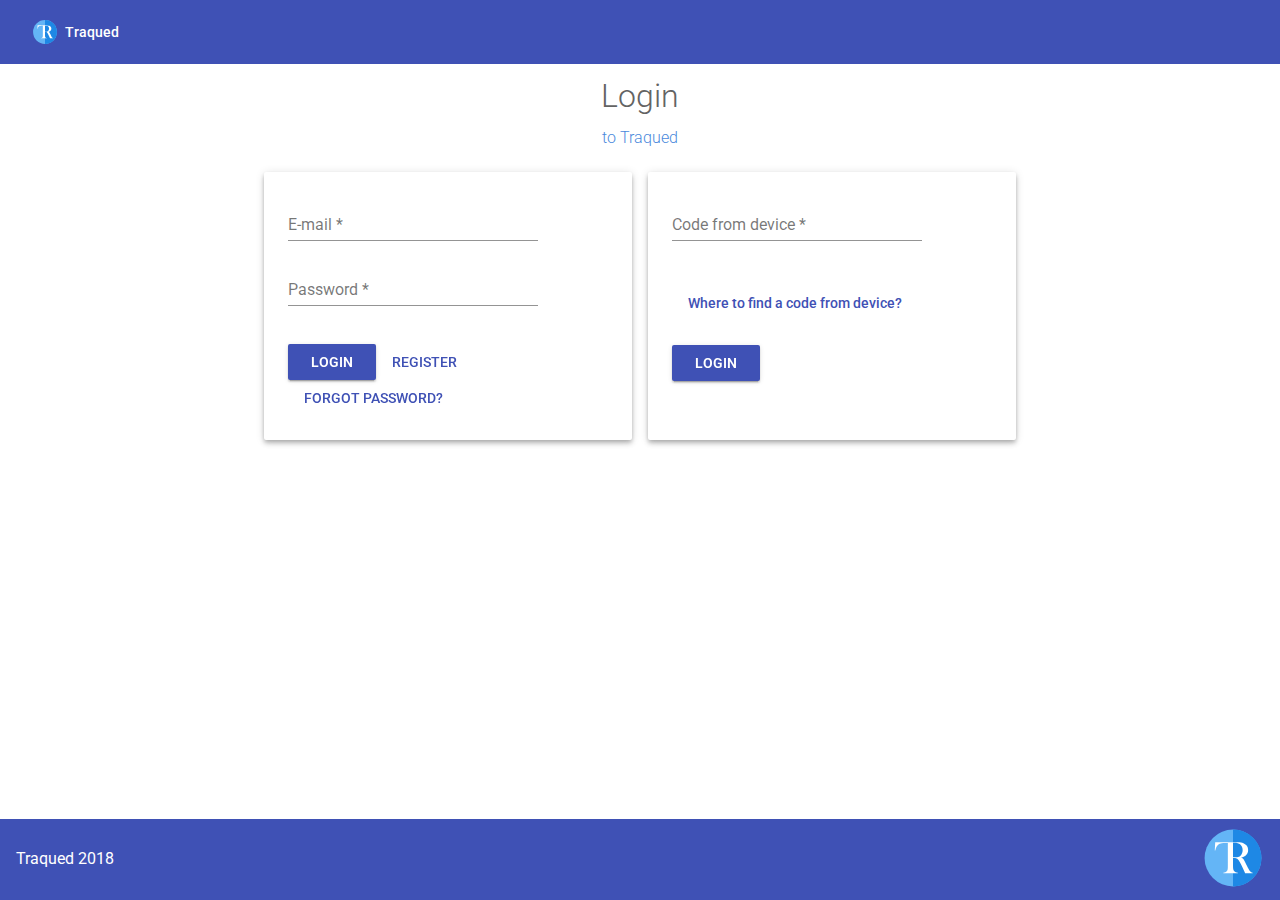
<file: index.html>
<!doctype html>
<html lang="en">
<head>
    <meta charset="utf-8">
    <title>Traqued Service</title>
    <base href="/">

    <meta name="viewport" content="width=device-width, initial-scale=1">
    <link href="https://fonts.googleapis.com/icon?family=Material+Icons" rel="stylesheet">
    <link rel="canonical" href="http://traqued.ch/">
    <link rel="icon" href="favicon.ico?v=2">
    <link href="https://fonts.googleapis.com/css?family=Roboto:300,400,700" rel="stylesheet">


    <meta name="twitter:card" content="summary_large_image" >
    <meta property="og:title" content="A Twit with a Track - large image" >
    <meta property="n2s:hashtags" content="traqued">
<link rel="stylesheet" href="styles.fd45cb3c9bd62aa50595.css"></head>
<body>
<app-root>
    <div class="loading-page">
        <div class="spinner">
            <div class="sk-cube1 sk-cube"></div>
            <div class="sk-cube2 sk-cube"></div>
            <div class="sk-cube4 sk-cube"></div>
            <div class="sk-cube3 sk-cube"></div>
        </div>
    </div>
</app-root>
<script type="text/javascript" src="runtime.a66f828dca56eeb90e02.js"></script><script type="text/javascript" src="polyfills.6c24467b6334df11e490.js"></script><script type="text/javascript" src="scripts.d731b4ec961247fb3065.js"></script><script type="text/javascript" src="main.b3e4313bb2f87aa2e79d.js"></script></body>
</html>
</file>
<file: styles.fd45cb3c9bd62aa50595.css>
@charset "UTF-8";a,abbr,acronym,address,applet,article,aside,audio,b,big,blockquote,body,canvas,caption,center,cite,code,dd,del,details,dfn,div,dl,dt,em,embed,fieldset,figcaption,figure,footer,form,h1,h2,h3,h4,h5,h6,header,html,i,iframe,img,ins,kbd,label,legend,li,mark,menu,nav,object,ol,output,p,pre,q,ruby,s,samp,section,small,span,strike,strong,sub,summary,sup,table,tbody,td,tfoot,th,thead,time,tr,tt,u,ul,var,video{margin:0;padding:0;border:0;font:inherit;vertical-align:baseline}article,aside,details,figcaption,figure,footer,header,menu,nav,section{display:block}body,html{height:100%}body{line-height:1;min-height:100%}ol,ul{list-style:none}blockquote,q{quotes:none}blockquote:after,blockquote:before,q:after,q:before{content:none}table{border-collapse:collapse;border-spacing:0}.loading-page{height:100%;width:100%;position:absolute;background:#3f51b5}.spinner{position:absolute;left:48%;top:40%;text-align:center;margin:20px auto;width:40px;height:40px;-webkit-transform:rotateZ(45deg);transform:rotateZ(45deg)}.spinner .sk-cube{float:left;width:50%;height:50%;position:relative;-webkit-transform:scale(1.1);transform:scale(1.1)}.spinner .sk-cube:before{content:'';position:absolute;top:0;left:0;width:100%;height:100%;background-color:#fff;-webkit-animation:2.4s linear infinite both sk-foldCubeAngle;animation:2.4s linear infinite both sk-foldCubeAngle;-webkit-transform-origin:100% 100%;transform-origin:100% 100%}.spinner .sk-cube2{-webkit-transform:scale(1.1) rotateZ(90deg);transform:scale(1.1) rotateZ(90deg)}.spinner .sk-cube3{-webkit-transform:scale(1.1) rotateZ(180deg);transform:scale(1.1) rotateZ(180deg)}.spinner .sk-cube4{-webkit-transform:scale(1.1) rotateZ(270deg);transform:scale(1.1) rotateZ(270deg)}.spinner .sk-cube2:before{-webkit-animation-delay:.3s;animation-delay:.3s}.spinner .sk-cube3:before{-webkit-animation-delay:.6s;animation-delay:.6s}.spinner .sk-cube4:before{-webkit-animation-delay:.9s;animation-delay:.9s}@-webkit-keyframes sk-foldCubeAngle{0%,10%{-webkit-transform:perspective(140px) rotateX(-180deg);transform:perspective(140px) rotateX(-180deg);opacity:0}25%,75%{-webkit-transform:perspective(140px) rotateX(0);transform:perspective(140px) rotateX(0);opacity:1}100%,90%{-webkit-transform:perspective(140px) rotateY(180deg);transform:perspective(140px) rotateY(180deg);opacity:0}}@keyframes sk-foldCubeAngle{0%,10%{-webkit-transform:perspective(140px) rotateX(-180deg);transform:perspective(140px) rotateX(-180deg);opacity:0}25%,75%{-webkit-transform:perspective(140px) rotateX(0);transform:perspective(140px) rotateX(0);opacity:1}100%,90%{-webkit-transform:perspective(140px) rotateY(180deg);transform:perspective(140px) rotateY(180deg);opacity:0}}.mat-elevation-z0{box-shadow:0 0 0 0 rgba(0,0,0,.2),0 0 0 0 rgba(0,0,0,.14),0 0 0 0 rgba(0,0,0,.12)}.mat-elevation-z1{box-shadow:0 2px 1px -1px rgba(0,0,0,.2),0 1px 1px 0 rgba(0,0,0,.14),0 1px 3px 0 rgba(0,0,0,.12)}.mat-elevation-z2{box-shadow:0 3px 1px -2px rgba(0,0,0,.2),0 2px 2px 0 rgba(0,0,0,.14),0 1px 5px 0 rgba(0,0,0,.12)}.mat-elevation-z3{box-shadow:0 3px 3px -2px rgba(0,0,0,.2),0 3px 4px 0 rgba(0,0,0,.14),0 1px 8px 0 rgba(0,0,0,.12)}.mat-elevation-z4{box-shadow:0 2px 4px -1px rgba(0,0,0,.2),0 4px 5px 0 rgba(0,0,0,.14),0 1px 10px 0 rgba(0,0,0,.12)}.mat-elevation-z5{box-shadow:0 3px 5px -1px rgba(0,0,0,.2),0 5px 8px 0 rgba(0,0,0,.14),0 1px 14px 0 rgba(0,0,0,.12)}.mat-elevation-z6{box-shadow:0 3px 5px -1px rgba(0,0,0,.2),0 6px 10px 0 rgba(0,0,0,.14),0 1px 18px 0 rgba(0,0,0,.12)}.mat-elevation-z7{box-shadow:0 4px 5px -2px rgba(0,0,0,.2),0 7px 10px 1px rgba(0,0,0,.14),0 2px 16px 1px rgba(0,0,0,.12)}.mat-elevation-z8{box-shadow:0 5px 5px -3px rgba(0,0,0,.2),0 8px 10px 1px rgba(0,0,0,.14),0 3px 14px 2px rgba(0,0,0,.12)}.mat-elevation-z9{box-shadow:0 5px 6px -3px rgba(0,0,0,.2),0 9px 12px 1px rgba(0,0,0,.14),0 3px 16px 2px rgba(0,0,0,.12)}.mat-elevation-z10{box-shadow:0 6px 6px -3px rgba(0,0,0,.2),0 10px 14px 1px rgba(0,0,0,.14),0 4px 18px 3px rgba(0,0,0,.12)}.mat-elevation-z11{box-shadow:0 6px 7px -4px rgba(0,0,0,.2),0 11px 15px 1px rgba(0,0,0,.14),0 4px 20px 3px rgba(0,0,0,.12)}.mat-elevation-z12{box-shadow:0 7px 8px -4px rgba(0,0,0,.2),0 12px 17px 2px rgba(0,0,0,.14),0 5px 22px 4px rgba(0,0,0,.12)}.mat-elevation-z13{box-shadow:0 7px 8px -4px rgba(0,0,0,.2),0 13px 19px 2px rgba(0,0,0,.14),0 5px 24px 4px rgba(0,0,0,.12)}.mat-elevation-z14{box-shadow:0 7px 9px -4px rgba(0,0,0,.2),0 14px 21px 2px rgba(0,0,0,.14),0 5px 26px 4px rgba(0,0,0,.12)}.mat-elevation-z15{box-shadow:0 8px 9px -5px rgba(0,0,0,.2),0 15px 22px 2px rgba(0,0,0,.14),0 6px 28px 5px rgba(0,0,0,.12)}.mat-elevation-z16{box-shadow:0 8px 10px -5px rgba(0,0,0,.2),0 16px 24px 2px rgba(0,0,0,.14),0 6px 30px 5px rgba(0,0,0,.12)}.mat-elevation-z17{box-shadow:0 8px 11px -5px rgba(0,0,0,.2),0 17px 26px 2px rgba(0,0,0,.14),0 6px 32px 5px rgba(0,0,0,.12)}.mat-elevation-z18{box-shadow:0 9px 11px -5px rgba(0,0,0,.2),0 18px 28px 2px rgba(0,0,0,.14),0 7px 34px 6px rgba(0,0,0,.12)}.mat-elevation-z19{box-shadow:0 9px 12px -6px rgba(0,0,0,.2),0 19px 29px 2px rgba(0,0,0,.14),0 7px 36px 6px rgba(0,0,0,.12)}.mat-elevation-z20{box-shadow:0 10px 13px -6px rgba(0,0,0,.2),0 20px 31px 3px rgba(0,0,0,.14),0 8px 38px 7px rgba(0,0,0,.12)}.mat-elevation-z21{box-shadow:0 10px 13px -6px rgba(0,0,0,.2),0 21px 33px 3px rgba(0,0,0,.14),0 8px 40px 7px rgba(0,0,0,.12)}.mat-elevation-z22{box-shadow:0 10px 14px -6px rgba(0,0,0,.2),0 22px 35px 3px rgba(0,0,0,.14),0 8px 42px 7px rgba(0,0,0,.12)}.mat-elevation-z23{box-shadow:0 11px 14px -7px rgba(0,0,0,.2),0 23px 36px 3px rgba(0,0,0,.14),0 9px 44px 8px rgba(0,0,0,.12)}.mat-elevation-z24{box-shadow:0 11px 15px -7px rgba(0,0,0,.2),0 24px 38px 3px rgba(0,0,0,.14),0 9px 46px 8px rgba(0,0,0,.12)}.mat-badge-content{font-weight:600;font-size:12px;font-family:Roboto,"Helvetica Neue",sans-serif}.mat-badge-small .mat-badge-content{font-size:6px}.mat-badge-large .mat-badge-content{font-size:24px}.mat-h1,.mat-headline,.mat-typography h1{font:400 24px/32px Roboto,"Helvetica Neue",sans-serif;margin:0 0 16px}.mat-h2,.mat-title,.mat-typography h2{font:500 20px/32px Roboto,"Helvetica Neue",sans-serif;margin:0 0 16px}.mat-h3,.mat-subheading-2,.mat-typography h3{font:400 16px/28px Roboto,"Helvetica Neue",sans-serif;margin:0 0 16px}.mat-h4,.mat-subheading-1,.mat-typography h4{font:400 15px/24px Roboto,"Helvetica Neue",sans-serif;margin:0 0 16px}.mat-h5,.mat-typography h5{font:400 11.62px/20px Roboto,"Helvetica Neue",sans-serif;margin:0 0 12px}.mat-h6,.mat-typography h6{font:400 9.38px/20px Roboto,"Helvetica Neue",sans-serif;margin:0 0 12px}.mat-body-2,.mat-body-strong{font:500 14px/24px Roboto,"Helvetica Neue",sans-serif}.mat-body,.mat-body-1,.mat-typography{font:400 14px/20px Roboto,"Helvetica Neue",sans-serif}.mat-body p,.mat-body-1 p,.mat-typography p{margin:0 0 12px}.mat-caption,.mat-small{font:400 12px/20px Roboto,"Helvetica Neue",sans-serif}.mat-display-4,.mat-typography .mat-display-4{font:300 112px/112px Roboto,"Helvetica Neue",sans-serif;margin:0 0 56px;letter-spacing:-.05em}.mat-display-3,.mat-typography .mat-display-3{font:400 56px/56px Roboto,"Helvetica Neue",sans-serif;margin:0 0 64px;letter-spacing:-.02em}.mat-display-2,.mat-typography .mat-display-2{font:400 45px/48px Roboto,"Helvetica Neue",sans-serif;margin:0 0 64px;letter-spacing:-.005em}.mat-display-1,.mat-typography .mat-display-1{font:400 34px/40px Roboto,"Helvetica Neue",sans-serif;margin:0 0 64px}.mat-bottom-sheet-container{font-family:Roboto,"Helvetica Neue",sans-serif;font-size:16px;font-weight:400}.mat-button,.mat-fab,.mat-flat-button,.mat-icon-button,.mat-mini-fab,.mat-raised-button,.mat-stroked-button{font-family:Roboto,"Helvetica Neue",sans-serif;font-size:14px;font-weight:500}.mat-button-toggle,.mat-card{font-family:Roboto,"Helvetica Neue",sans-serif}.mat-card-title{font-size:24px;font-weight:400}.mat-card-content,.mat-card-header .mat-card-title,.mat-card-subtitle{font-size:14px}.mat-checkbox{font-family:Roboto,"Helvetica Neue",sans-serif}.mat-checkbox-layout .mat-checkbox-label{line-height:24px}.mat-chip{font-size:13px;line-height:18px}.mat-chip .mat-chip-remove.mat-icon,.mat-chip .mat-chip-trailing-icon.mat-icon{font-size:18px}.mat-table{font-family:Roboto,"Helvetica Neue",sans-serif}.mat-header-cell{font-size:12px;font-weight:500}.mat-cell,.mat-footer-cell{font-size:14px}.mat-calendar{font-family:Roboto,"Helvetica Neue",sans-serif}.mat-calendar-body{font-size:13px}.mat-calendar-body-label,.mat-calendar-period-button{font-size:14px;font-weight:500}.mat-calendar-table-header th{font-size:11px;font-weight:400}.mat-dialog-title{font:500 20px/32px Roboto,"Helvetica Neue",sans-serif}.mat-expansion-panel-header{font-family:Roboto,"Helvetica Neue",sans-serif;font-size:15px;font-weight:400}.mat-expansion-panel-content{font:400 14px/20px Roboto,"Helvetica Neue",sans-serif}.mat-form-field{font-size:inherit;font-weight:400;line-height:1.125;font-family:Roboto,"Helvetica Neue",sans-serif}.mat-form-field-wrapper{padding-bottom:1.34375em}.mat-form-field-prefix .mat-icon,.mat-form-field-suffix .mat-icon{font-size:150%;line-height:1.125}.mat-form-field-prefix .mat-icon-button,.mat-form-field-suffix .mat-icon-button{height:1.5em;width:1.5em}.mat-form-field-prefix .mat-icon-button .mat-icon,.mat-form-field-suffix .mat-icon-button .mat-icon{height:1.125em;line-height:1.125}.mat-form-field-infix{padding:.5em 0;border-top:.84375em solid transparent}.mat-form-field-can-float .mat-input-server:focus+.mat-form-field-label-wrapper .mat-form-field-label,.mat-form-field-can-float.mat-form-field-should-float .mat-form-field-label{-webkit-transform:translateY(-1.34375em) scale(.75);transform:translateY(-1.34375em) scale(.75);width:133.33333333%}.mat-form-field-can-float .mat-input-server[label]:not(:label-shown)+.mat-form-field-label-wrapper .mat-form-field-label{-webkit-transform:translateY(-1.34374em) scale(.75);transform:translateY(-1.34374em) scale(.75);width:133.33334333%}.mat-form-field-label-wrapper{top:-.84375em;padding-top:.84375em}.mat-form-field-label{top:1.34375em}.mat-form-field-underline{bottom:1.34375em}.mat-form-field-subscript-wrapper{font-size:75%;margin-top:.66666667em;top:calc(100% - 1.79166667em)}.mat-form-field-appearance-legacy .mat-form-field-wrapper{padding-bottom:1.25em}.mat-form-field-appearance-legacy .mat-form-field-infix{padding:.4375em 0}.mat-form-field-appearance-legacy.mat-form-field-can-float .mat-input-server:focus+.mat-form-field-label-wrapper .mat-form-field-label,.mat-form-field-appearance-legacy.mat-form-field-can-float.mat-form-field-should-float .mat-form-field-label{-webkit-transform:translateY(-1.28125em) scale(.75) perspective(100px) translateZ(.001px);transform:translateY(-1.28125em) scale(.75) perspective(100px) translateZ(.001px);-ms-transform:translateY(-1.28125em) scale(.75);width:133.33333333%}.mat-form-field-appearance-legacy.mat-form-field-can-float .mat-form-field-autofill-control:-webkit-autofill+.mat-form-field-label-wrapper .mat-form-field-label{-webkit-transform:translateY(-1.28125em) scale(.75) perspective(100px) translateZ(.00101px);transform:translateY(-1.28125em) scale(.75) perspective(100px) translateZ(.00101px);-ms-transform:translateY(-1.28124em) scale(.75);width:133.33334333%}.mat-form-field-appearance-legacy.mat-form-field-can-float .mat-input-server[label]:not(:label-shown)+.mat-form-field-label-wrapper .mat-form-field-label{-webkit-transform:translateY(-1.28125em) scale(.75) perspective(100px) translateZ(.00102px);transform:translateY(-1.28125em) scale(.75) perspective(100px) translateZ(.00102px);-ms-transform:translateY(-1.28123em) scale(.75);width:133.33335333%}.mat-form-field-appearance-legacy .mat-form-field-label{top:1.28125em}.mat-form-field-appearance-legacy .mat-form-field-subscript-wrapper{margin-top:.54166667em;top:calc(100% - 1.66666667em)}.mat-form-field-appearance-fill .mat-form-field-infix{padding:.25em 0 .75em}.mat-form-field-appearance-fill .mat-form-field-label{top:1.09375em;margin-top:-.5em}.mat-form-field-appearance-fill.mat-form-field-can-float .mat-input-server:focus+.mat-form-field-label-wrapper .mat-form-field-label,.mat-form-field-appearance-fill.mat-form-field-can-float.mat-form-field-should-float .mat-form-field-label{-webkit-transform:translateY(-.59375em) scale(.75);transform:translateY(-.59375em) scale(.75);width:133.33333333%}.mat-form-field-appearance-fill.mat-form-field-can-float .mat-input-server[label]:not(:label-shown)+.mat-form-field-label-wrapper .mat-form-field-label{-webkit-transform:translateY(-.59374em) scale(.75);transform:translateY(-.59374em) scale(.75);width:133.33334333%}.mat-form-field-appearance-outline .mat-form-field-infix{padding:1em 0}.mat-form-field-appearance-outline .mat-form-field-label{top:1.84375em;margin-top:-.25em}.mat-form-field-appearance-outline.mat-form-field-can-float .mat-input-server:focus+.mat-form-field-label-wrapper .mat-form-field-label,.mat-form-field-appearance-outline.mat-form-field-can-float.mat-form-field-should-float .mat-form-field-label{-webkit-transform:translateY(-1.59375em) scale(.75);transform:translateY(-1.59375em) scale(.75);width:133.33333333%}.mat-form-field-appearance-outline.mat-form-field-can-float .mat-input-server[label]:not(:label-shown)+.mat-form-field-label-wrapper .mat-form-field-label{-webkit-transform:translateY(-1.59374em) scale(.75);transform:translateY(-1.59374em) scale(.75);width:133.33334333%}.mat-grid-tile-footer,.mat-grid-tile-header{font-size:14px}.mat-grid-tile-footer .mat-line,.mat-grid-tile-header .mat-line{white-space:nowrap;overflow:hidden;text-overflow:ellipsis;display:block;box-sizing:border-box}.mat-grid-tile-footer .mat-line:nth-child(n+2),.mat-grid-tile-header .mat-line:nth-child(n+2){font-size:12px}input.mat-input-element{margin-top:-.0625em}.mat-menu-item{font-family:Roboto,"Helvetica Neue",sans-serif;font-size:16px}.mat-paginator,.mat-paginator-page-size .mat-select-trigger{font-family:Roboto,"Helvetica Neue",sans-serif;font-size:12px}.mat-radio-button,.mat-select{font-family:Roboto,"Helvetica Neue",sans-serif}.mat-select-trigger{height:1.125em}.mat-slide-toggle-content{font:400 14px/20px Roboto,"Helvetica Neue",sans-serif}.mat-slider-thumb-label-text{font-family:Roboto,"Helvetica Neue",sans-serif;font-size:12px;font-weight:500}.mat-stepper-horizontal,.mat-stepper-vertical{font-family:Roboto,"Helvetica Neue",sans-serif}.mat-step-label{font-size:14px;font-weight:400}.mat-step-label-selected{font-size:14px;font-weight:500}.mat-tab-group{font-family:Roboto,"Helvetica Neue",sans-serif}.mat-tab-label,.mat-tab-link{font-family:Roboto,"Helvetica Neue",sans-serif;font-size:14px;font-weight:500}.mat-toolbar,.mat-toolbar h1,.mat-toolbar h2,.mat-toolbar h3,.mat-toolbar h4,.mat-toolbar h5,.mat-toolbar h6{font:500 20px/32px Roboto,"Helvetica Neue",sans-serif;margin:0}.mat-tooltip{font-family:Roboto,"Helvetica Neue",sans-serif;font-size:10px;padding-top:6px;padding-bottom:6px}.mat-tooltip-handset{font-size:14px;padding-top:9px;padding-bottom:9px}.mat-list-item,.mat-list-option{font-family:Roboto,"Helvetica Neue",sans-serif}.mat-list .mat-list-item,.mat-nav-list .mat-list-item,.mat-selection-list .mat-list-item{font-size:16px}.mat-list .mat-list-item .mat-line,.mat-nav-list .mat-list-item .mat-line,.mat-selection-list .mat-list-item .mat-line{white-space:nowrap;overflow:hidden;text-overflow:ellipsis;display:block;box-sizing:border-box}.mat-list .mat-list-item .mat-line:nth-child(n+2),.mat-nav-list .mat-list-item .mat-line:nth-child(n+2),.mat-selection-list .mat-list-item .mat-line:nth-child(n+2){font-size:14px}.mat-list .mat-list-option,.mat-nav-list .mat-list-option,.mat-selection-list .mat-list-option{font-size:16px}.mat-list .mat-list-option .mat-line,.mat-nav-list .mat-list-option .mat-line,.mat-selection-list .mat-list-option .mat-line{white-space:nowrap;overflow:hidden;text-overflow:ellipsis;display:block;box-sizing:border-box}.mat-list .mat-list-option .mat-line:nth-child(n+2),.mat-nav-list .mat-list-option .mat-line:nth-child(n+2),.mat-selection-list .mat-list-option .mat-line:nth-child(n+2){font-size:14px}.mat-list[dense] .mat-list-item,.mat-nav-list[dense] .mat-list-item,.mat-selection-list[dense] .mat-list-item{font-size:12px}.mat-list[dense] .mat-list-item .mat-line,.mat-nav-list[dense] .mat-list-item .mat-line,.mat-selection-list[dense] .mat-list-item .mat-line{white-space:nowrap;overflow:hidden;text-overflow:ellipsis;display:block;box-sizing:border-box}.mat-list[dense] .mat-list-item .mat-line:nth-child(n+2),.mat-list[dense] .mat-list-option,.mat-nav-list[dense] .mat-list-item .mat-line:nth-child(n+2),.mat-nav-list[dense] .mat-list-option,.mat-selection-list[dense] .mat-list-item .mat-line:nth-child(n+2),.mat-selection-list[dense] .mat-list-option{font-size:12px}.mat-list[dense] .mat-list-option .mat-line,.mat-nav-list[dense] .mat-list-option .mat-line,.mat-selection-list[dense] .mat-list-option .mat-line{white-space:nowrap;overflow:hidden;text-overflow:ellipsis;display:block;box-sizing:border-box}.mat-list[dense] .mat-list-option .mat-line:nth-child(n+2),.mat-nav-list[dense] .mat-list-option .mat-line:nth-child(n+2),.mat-selection-list[dense] .mat-list-option .mat-line:nth-child(n+2){font-size:12px}.mat-list[dense] .mat-subheader,.mat-nav-list[dense] .mat-subheader,.mat-selection-list[dense] .mat-subheader{font-family:Roboto,"Helvetica Neue",sans-serif;font-size:12px;font-weight:500}.mat-option{font-family:Roboto,"Helvetica Neue",sans-serif;font-size:16px;color:rgba(0,0,0,.87)}.mat-optgroup-label{font:500 14px/24px Roboto,"Helvetica Neue",sans-serif;color:rgba(0,0,0,.54)}.mat-simple-snackbar{font-family:Roboto,"Helvetica Neue",sans-serif;font-size:14px}.mat-simple-snackbar-action{line-height:1;font-family:inherit;font-size:inherit;font-weight:500}.mat-ripple{overflow:hidden}.mat-ripple.mat-ripple-unbounded{overflow:visible}.mat-ripple-element{position:absolute;border-radius:50%;pointer-events:none;transition:opacity,transform cubic-bezier(0,0,.2,1),-webkit-transform cubic-bezier(0,0,.2,1);-webkit-transform:scale(0);transform:scale(0)}@media screen and (-ms-high-contrast:active){.mat-ripple-element{display:none}}.cdk-visually-hidden{border:0;clip:rect(0 0 0 0);height:1px;margin:-1px;overflow:hidden;padding:0;position:absolute;width:1px;outline:0;-webkit-appearance:none;-moz-appearance:none}.cdk-global-overlay-wrapper,.cdk-overlay-container{pointer-events:none;top:0;left:0;height:100%;width:100%}.cdk-overlay-container{position:fixed;z-index:1000}.cdk-overlay-container:empty{display:none}.cdk-global-overlay-wrapper{display:flex;position:absolute;z-index:1000}.cdk-overlay-pane{position:absolute;pointer-events:auto;box-sizing:border-box;z-index:1000;display:flex;max-width:100%;max-height:100%}.cdk-overlay-backdrop{position:absolute;top:0;bottom:0;left:0;right:0;z-index:1000;pointer-events:auto;-webkit-tap-highlight-color:transparent;transition:opacity .4s cubic-bezier(.25,.8,.25,1);opacity:0}.cdk-overlay-backdrop.cdk-overlay-backdrop-showing{opacity:1}@media screen and (-ms-high-contrast:active){.cdk-overlay-backdrop.cdk-overlay-backdrop-showing{opacity:.6}.mat-badge-small .mat-badge-content{outline:solid 1px;border-radius:0}}.cdk-overlay-dark-backdrop{background:rgba(0,0,0,.288)}.cdk-overlay-transparent-backdrop,.cdk-overlay-transparent-backdrop.cdk-overlay-backdrop-showing{opacity:0}.cdk-overlay-connected-position-bounding-box{position:absolute;z-index:1000;display:flex;flex-direction:column;min-width:1px;min-height:1px}.cdk-global-scrollblock{position:fixed;width:100%;overflow-y:scroll}.cdk-text-field-autofill-monitored:-webkit-autofill{-webkit-animation-name:cdk-text-field-autofill-start;animation-name:cdk-text-field-autofill-start}.cdk-text-field-autofill-monitored:not(:-webkit-autofill){-webkit-animation-name:cdk-text-field-autofill-end;animation-name:cdk-text-field-autofill-end}textarea.cdk-textarea-autosize{resize:none}textarea.cdk-textarea-autosize-measuring{height:auto!important;overflow:hidden!important;padding:2px 0!important;box-sizing:content-box!important}.mat-ripple-element{background-color:rgba(0,0,0,.1)}.mat-option.mat-selected:not(.mat-option-multiple):not(.mat-option-disabled),.mat-option:focus:not(.mat-option-disabled),.mat-option:hover:not(.mat-option-disabled){background:rgba(0,0,0,.04)}.mat-option.mat-active{background:rgba(0,0,0,.04);color:rgba(0,0,0,.87)}.mat-option.mat-option-disabled{color:rgba(0,0,0,.38)}.mat-primary .mat-option.mat-selected:not(.mat-option-disabled){color:#3f51b5}.mat-accent .mat-option.mat-selected:not(.mat-option-disabled){color:#ff4081}.mat-warn .mat-option.mat-selected:not(.mat-option-disabled){color:#f44336}.mat-optgroup-disabled .mat-optgroup-label{color:rgba(0,0,0,.38)}.mat-pseudo-checkbox{color:rgba(0,0,0,.54)}.mat-pseudo-checkbox::after{color:#fafafa}.mat-accent .mat-pseudo-checkbox-checked,.mat-accent .mat-pseudo-checkbox-indeterminate,.mat-pseudo-checkbox-checked,.mat-pseudo-checkbox-indeterminate{background:#ff4081}.mat-primary .mat-pseudo-checkbox-checked,.mat-primary .mat-pseudo-checkbox-indeterminate{background:#3f51b5}.mat-warn .mat-pseudo-checkbox-checked,.mat-warn .mat-pseudo-checkbox-indeterminate{background:#f44336}.mat-pseudo-checkbox-checked.mat-pseudo-checkbox-disabled,.mat-pseudo-checkbox-indeterminate.mat-pseudo-checkbox-disabled{background:#b0b0b0}.mat-app-background{background-color:#fafafa;color:rgba(0,0,0,.87)}.mat-theme-loaded-marker{display:none}.mat-autocomplete-panel{background:#fff;color:rgba(0,0,0,.87)}.mat-autocomplete-panel .mat-option.mat-selected:not(.mat-active):not(:hover){background:#fff}.mat-autocomplete-panel .mat-option.mat-selected:not(.mat-active):not(:hover):not(.mat-option-disabled){color:rgba(0,0,0,.87)}.mat-badge-accent .mat-badge-content{background:#ff4081;color:#fff}.mat-badge-warn .mat-badge-content{color:#fff;background:#f44336}.mat-badge{position:relative}.mat-badge-hidden .mat-badge-content{display:none}.mat-badge-content{color:#fff;background:#3f51b5;position:absolute;text-align:center;display:inline-block;border-radius:50%;transition:transform .2s ease-in-out,-webkit-transform .2s ease-in-out;-webkit-transform:scale(.6);transform:scale(.6);overflow:hidden;white-space:nowrap;text-overflow:ellipsis;pointer-events:none}.mat-badge-content.mat-badge-active{-webkit-transform:none;transform:none}.mat-badge-small .mat-badge-content{width:16px;height:16px;line-height:16px}.mat-badge-small.mat-badge-above .mat-badge-content{top:-8px}.mat-badge-small.mat-badge-below .mat-badge-content{bottom:-8px}.mat-badge-small.mat-badge-before .mat-badge-content{left:-16px}[dir=rtl] .mat-badge-small.mat-badge-before .mat-badge-content{left:auto;right:-16px}.mat-badge-small.mat-badge-after .mat-badge-content{right:-16px}[dir=rtl] .mat-badge-small.mat-badge-after .mat-badge-content{right:auto;left:-16px}.mat-badge-small.mat-badge-overlap.mat-badge-before .mat-badge-content{left:-8px}[dir=rtl] .mat-badge-small.mat-badge-overlap.mat-badge-before .mat-badge-content{left:auto;right:-8px}.mat-badge-small.mat-badge-overlap.mat-badge-after .mat-badge-content{right:-8px}[dir=rtl] .mat-badge-small.mat-badge-overlap.mat-badge-after .mat-badge-content{right:auto;left:-8px}.mat-badge-medium .mat-badge-content{width:22px;height:22px;line-height:22px}.mat-badge-medium.mat-badge-above .mat-badge-content{top:-11px}.mat-badge-medium.mat-badge-below .mat-badge-content{bottom:-11px}.mat-badge-medium.mat-badge-before .mat-badge-content{left:-22px}[dir=rtl] .mat-badge-medium.mat-badge-before .mat-badge-content{left:auto;right:-22px}.mat-badge-medium.mat-badge-after .mat-badge-content{right:-22px}[dir=rtl] .mat-badge-medium.mat-badge-after .mat-badge-content{right:auto;left:-22px}.mat-badge-medium.mat-badge-overlap.mat-badge-before .mat-badge-content{left:-11px}[dir=rtl] .mat-badge-medium.mat-badge-overlap.mat-badge-before .mat-badge-content{left:auto;right:-11px}.mat-badge-medium.mat-badge-overlap.mat-badge-after .mat-badge-content{right:-11px}[dir=rtl] .mat-badge-medium.mat-badge-overlap.mat-badge-after .mat-badge-content{right:auto;left:-11px}.mat-badge-large .mat-badge-content{width:28px;height:28px;line-height:28px}.mat-badge-large.mat-badge-above .mat-badge-content{top:-14px}.mat-badge-large.mat-badge-below .mat-badge-content{bottom:-14px}.mat-badge-large.mat-badge-before .mat-badge-content{left:-28px}[dir=rtl] .mat-badge-large.mat-badge-before .mat-badge-content{left:auto;right:-28px}.mat-badge-large.mat-badge-after .mat-badge-content{right:-28px}[dir=rtl] .mat-badge-large.mat-badge-after .mat-badge-content{right:auto;left:-28px}.mat-badge-large.mat-badge-overlap.mat-badge-before .mat-badge-content{left:-14px}[dir=rtl] .mat-badge-large.mat-badge-overlap.mat-badge-before .mat-badge-content{left:auto;right:-14px}.mat-badge-large.mat-badge-overlap.mat-badge-after .mat-badge-content{right:-14px}[dir=rtl] .mat-badge-large.mat-badge-overlap.mat-badge-after .mat-badge-content{right:auto;left:-14px}.mat-bottom-sheet-container{background:#fff;color:rgba(0,0,0,.87)}.mat-button,.mat-icon-button,.mat-stroked-button{color:inherit;background:0 0}.mat-button.mat-primary,.mat-icon-button.mat-primary,.mat-stroked-button.mat-primary{color:#3f51b5}.mat-button.mat-accent,.mat-icon-button.mat-accent,.mat-stroked-button.mat-accent{color:#ff4081}.mat-button.mat-warn,.mat-icon-button.mat-warn,.mat-stroked-button.mat-warn{color:#f44336}.mat-button.mat-accent[disabled],.mat-button.mat-primary[disabled],.mat-button.mat-warn[disabled],.mat-button[disabled][disabled],.mat-icon-button.mat-accent[disabled],.mat-icon-button.mat-primary[disabled],.mat-icon-button.mat-warn[disabled],.mat-icon-button[disabled][disabled],.mat-stroked-button.mat-accent[disabled],.mat-stroked-button.mat-primary[disabled],.mat-stroked-button.mat-warn[disabled],.mat-stroked-button[disabled][disabled]{color:rgba(0,0,0,.26)}.mat-button.mat-primary .mat-button-focus-overlay,.mat-icon-button.mat-primary .mat-button-focus-overlay,.mat-stroked-button.mat-primary .mat-button-focus-overlay{background-color:rgba(63,81,181,.12)}.mat-button.mat-accent .mat-button-focus-overlay,.mat-icon-button.mat-accent .mat-button-focus-overlay,.mat-stroked-button.mat-accent .mat-button-focus-overlay{background-color:rgba(255,64,129,.12)}.mat-button.mat-warn .mat-button-focus-overlay,.mat-icon-button.mat-warn .mat-button-focus-overlay,.mat-stroked-button.mat-warn .mat-button-focus-overlay{background-color:rgba(244,67,54,.12)}.mat-button[disabled] .mat-button-focus-overlay,.mat-icon-button[disabled] .mat-button-focus-overlay,.mat-stroked-button[disabled] .mat-button-focus-overlay{background-color:transparent}.mat-button.mat-primary .mat-ripple-element,.mat-icon-button.mat-primary .mat-ripple-element,.mat-stroked-button.mat-primary .mat-ripple-element{background-color:rgba(63,81,181,.1)}.mat-button.mat-accent .mat-ripple-element,.mat-icon-button.mat-accent .mat-ripple-element,.mat-stroked-button.mat-accent .mat-ripple-element{background-color:rgba(255,64,129,.1)}.mat-button.mat-warn .mat-ripple-element,.mat-icon-button.mat-warn .mat-ripple-element,.mat-stroked-button.mat-warn .mat-ripple-element{background-color:rgba(244,67,54,.1)}.mat-fab,.mat-flat-button,.mat-mini-fab,.mat-raised-button{color:rgba(0,0,0,.87);background-color:#fff}.mat-fab.mat-accent,.mat-fab.mat-primary,.mat-fab.mat-warn,.mat-flat-button.mat-accent,.mat-flat-button.mat-primary,.mat-flat-button.mat-warn,.mat-mini-fab.mat-accent,.mat-mini-fab.mat-primary,.mat-mini-fab.mat-warn,.mat-raised-button.mat-accent,.mat-raised-button.mat-primary,.mat-raised-button.mat-warn{color:#fff}.mat-fab.mat-accent[disabled],.mat-fab.mat-primary[disabled],.mat-fab.mat-warn[disabled],.mat-fab[disabled][disabled],.mat-flat-button.mat-accent[disabled],.mat-flat-button.mat-primary[disabled],.mat-flat-button.mat-warn[disabled],.mat-flat-button[disabled][disabled],.mat-mini-fab.mat-accent[disabled],.mat-mini-fab.mat-primary[disabled],.mat-mini-fab.mat-warn[disabled],.mat-mini-fab[disabled][disabled],.mat-raised-button.mat-accent[disabled],.mat-raised-button.mat-primary[disabled],.mat-raised-button.mat-warn[disabled],.mat-raised-button[disabled][disabled]{color:rgba(0,0,0,.26);background-color:rgba(0,0,0,.12)}.mat-fab.mat-primary,.mat-flat-button.mat-primary,.mat-mini-fab.mat-primary,.mat-raised-button.mat-primary{background-color:#3f51b5}.mat-fab.mat-accent,.mat-flat-button.mat-accent,.mat-mini-fab.mat-accent,.mat-raised-button.mat-accent{background-color:#ff4081}.mat-fab.mat-warn,.mat-flat-button.mat-warn,.mat-mini-fab.mat-warn,.mat-raised-button.mat-warn{background-color:#f44336}.mat-fab.mat-accent .mat-ripple-element,.mat-fab.mat-primary .mat-ripple-element,.mat-fab.mat-warn .mat-ripple-element,.mat-flat-button.mat-accent .mat-ripple-element,.mat-flat-button.mat-primary .mat-ripple-element,.mat-flat-button.mat-warn .mat-ripple-element,.mat-mini-fab.mat-accent .mat-ripple-element,.mat-mini-fab.mat-primary .mat-ripple-element,.mat-mini-fab.mat-warn .mat-ripple-element,.mat-raised-button.mat-accent .mat-ripple-element,.mat-raised-button.mat-primary .mat-ripple-element,.mat-raised-button.mat-warn .mat-ripple-element{background-color:rgba(255,255,255,.1)}.mat-icon-button.mat-primary .mat-ripple-element{background-color:rgba(63,81,181,.2)}.mat-icon-button.mat-accent .mat-ripple-element{background-color:rgba(255,64,129,.2)}.mat-icon-button.mat-warn .mat-ripple-element{background-color:rgba(244,67,54,.2)}.mat-button-toggle{color:rgba(0,0,0,.38)}.mat-button-toggle .mat-button-toggle-focus-overlay{background-color:rgba(0,0,0,.12)}.mat-button-toggle-checked{background-color:#e0e0e0;color:rgba(0,0,0,.54)}.mat-button-toggle-disabled{background-color:#eee;color:rgba(0,0,0,.26)}.mat-button-toggle-disabled.mat-button-toggle-checked{background-color:#bdbdbd}.mat-card{background:#fff;color:rgba(0,0,0,.87)}.mat-card-subtitle{color:rgba(0,0,0,.54)}.mat-checkbox-frame{border-color:rgba(0,0,0,.54)}.mat-checkbox-checkmark{fill:#fafafa}.mat-checkbox-checkmark-path{stroke:#fafafa!important}@media screen and (-ms-high-contrast:black-on-white){.mat-checkbox-checkmark-path{stroke:#000!important}}.mat-checkbox-mixedmark{background-color:#fafafa}.mat-checkbox-checked.mat-primary .mat-checkbox-background,.mat-checkbox-indeterminate.mat-primary .mat-checkbox-background{background-color:#3f51b5}.mat-checkbox-checked.mat-accent .mat-checkbox-background,.mat-checkbox-indeterminate.mat-accent .mat-checkbox-background{background-color:#ff4081}.mat-checkbox-checked.mat-warn .mat-checkbox-background,.mat-checkbox-indeterminate.mat-warn .mat-checkbox-background{background-color:#f44336}.mat-checkbox-disabled.mat-checkbox-checked .mat-checkbox-background,.mat-checkbox-disabled.mat-checkbox-indeterminate .mat-checkbox-background{background-color:#b0b0b0}.mat-checkbox-disabled:not(.mat-checkbox-checked) .mat-checkbox-frame{border-color:#b0b0b0}.mat-checkbox-disabled .mat-checkbox-label{color:#b0b0b0}@media screen and (-ms-high-contrast:active){.mat-badge-large .mat-badge-content,.mat-badge-medium .mat-badge-content{outline:solid 1px;border-radius:0}.mat-checkbox-disabled{opacity:.5}.mat-checkbox-background{background:0 0}}.mat-checkbox:not(.mat-checkbox-disabled).mat-primary .mat-checkbox-ripple .mat-ripple-element{background-color:rgba(63,81,181,.26)}.mat-checkbox:not(.mat-checkbox-disabled).mat-accent .mat-checkbox-ripple .mat-ripple-element{background-color:rgba(255,64,129,.26)}.mat-checkbox:not(.mat-checkbox-disabled).mat-warn .mat-checkbox-ripple .mat-ripple-element{background-color:rgba(244,67,54,.26)}.mat-chip.mat-standard-chip{background-color:#e0e0e0;color:rgba(0,0,0,.87)}.mat-chip.mat-standard-chip .mat-chip-remove{color:rgba(0,0,0,.87);opacity:.4}.mat-chip.mat-standard-chip .mat-chip-remove:hover{opacity:.54}.mat-chip.mat-standard-chip.mat-chip-selected.mat-primary{background-color:#3f51b5;color:#fff}.mat-chip.mat-standard-chip.mat-chip-selected.mat-primary .mat-chip-remove{color:#fff;opacity:.4}.mat-chip.mat-standard-chip.mat-chip-selected.mat-primary .mat-chip-remove:hover{opacity:.54}.mat-chip.mat-standard-chip.mat-chip-selected.mat-warn{background-color:#f44336;color:#fff}.mat-chip.mat-standard-chip.mat-chip-selected.mat-warn .mat-chip-remove{color:#fff;opacity:.4}.mat-chip.mat-standard-chip.mat-chip-selected.mat-warn .mat-chip-remove:hover{opacity:.54}.mat-chip.mat-standard-chip.mat-chip-selected.mat-accent{background-color:#ff4081;color:#fff}.mat-chip.mat-standard-chip.mat-chip-selected.mat-accent .mat-chip-remove{color:#fff;opacity:.4}.mat-chip.mat-standard-chip.mat-chip-selected.mat-accent .mat-chip-remove:hover{opacity:.54}.mat-table{background:#fff}.mat-table tbody,.mat-table tfoot,.mat-table thead,.mat-table-sticky,[mat-footer-row],[mat-header-row],[mat-row],mat-footer-row,mat-header-row,mat-row{background:inherit}mat-footer-row,mat-header-row,mat-row,td.mat-cell,td.mat-footer-cell,th.mat-header-cell{border-bottom-color:rgba(0,0,0,.12)}.mat-header-cell{color:rgba(0,0,0,.54)}.mat-cell,.mat-footer-cell{color:rgba(0,0,0,.87)}.mat-calendar-arrow{border-top-color:rgba(0,0,0,.54)}.mat-datepicker-content .mat-calendar-next-button,.mat-datepicker-content .mat-calendar-previous-button,.mat-datepicker-toggle{color:rgba(0,0,0,.54)}.mat-calendar-table-header{color:rgba(0,0,0,.38)}.mat-calendar-table-header-divider::after{background:rgba(0,0,0,.12)}.mat-calendar-body-label{color:rgba(0,0,0,.54)}.mat-calendar-body-cell-content{color:rgba(0,0,0,.87);border-color:transparent}.mat-calendar-body-disabled>.mat-calendar-body-cell-content:not(.mat-calendar-body-selected){color:rgba(0,0,0,.38)}.cdk-keyboard-focused .mat-calendar-body-active>.mat-calendar-body-cell-content:not(.mat-calendar-body-selected),.cdk-program-focused .mat-calendar-body-active>.mat-calendar-body-cell-content:not(.mat-calendar-body-selected),.mat-calendar-body-cell:not(.mat-calendar-body-disabled):hover>.mat-calendar-body-cell-content:not(.mat-calendar-body-selected){background-color:rgba(0,0,0,.04)}.mat-calendar-body-today:not(.mat-calendar-body-selected){border-color:rgba(0,0,0,.38)}.mat-calendar-body-disabled>.mat-calendar-body-today:not(.mat-calendar-body-selected){border-color:rgba(0,0,0,.18)}.mat-calendar-body-selected{background-color:#3f51b5;color:#fff}.mat-calendar-body-disabled>.mat-calendar-body-selected{background-color:rgba(63,81,181,.4)}.mat-calendar-body-today.mat-calendar-body-selected{box-shadow:inset 0 0 0 1px #fff}.mat-datepicker-content{background-color:#fff;color:rgba(0,0,0,.87)}.mat-datepicker-content.mat-accent .mat-calendar-body-selected{background-color:#ff4081;color:#fff}.mat-datepicker-content.mat-accent .mat-calendar-body-disabled>.mat-calendar-body-selected{background-color:rgba(255,64,129,.4)}.mat-datepicker-content.mat-accent .mat-calendar-body-today.mat-calendar-body-selected{box-shadow:inset 0 0 0 1px #fff}.mat-datepicker-content.mat-warn .mat-calendar-body-selected{background-color:#f44336;color:#fff}.mat-datepicker-content.mat-warn .mat-calendar-body-disabled>.mat-calendar-body-selected{background-color:rgba(244,67,54,.4)}.mat-datepicker-content.mat-warn .mat-calendar-body-today.mat-calendar-body-selected{box-shadow:inset 0 0 0 1px #fff}.mat-datepicker-toggle-active{color:#3f51b5}.mat-datepicker-toggle-active.mat-accent{color:#ff4081}.mat-datepicker-toggle-active.mat-warn{color:#f44336}.mat-dialog-container{background:#fff;color:rgba(0,0,0,.87)}.mat-divider{border-top-color:rgba(0,0,0,.12)}.mat-divider-vertical{border-right-color:rgba(0,0,0,.12)}.mat-expansion-panel{background:#fff;color:rgba(0,0,0,.87)}.mat-action-row{border-top-color:rgba(0,0,0,.12)}.mat-expansion-panel:not(.mat-expanded) .mat-expansion-panel-header:not([aria-disabled=true]).cdk-keyboard-focused,.mat-expansion-panel:not(.mat-expanded) .mat-expansion-panel-header:not([aria-disabled=true]).cdk-program-focused,.mat-expansion-panel:not(.mat-expanded) .mat-expansion-panel-header:not([aria-disabled=true]):hover{background:rgba(0,0,0,.04)}@media (hover:none){.mat-expansion-panel:not(.mat-expanded):not([aria-disabled=true]) .mat-expansion-panel-header:hover{background:#fff}}.mat-expansion-panel-header-title{color:rgba(0,0,0,.87)}.mat-expansion-indicator::after,.mat-expansion-panel-header-description{color:rgba(0,0,0,.54)}.mat-expansion-panel-header[aria-disabled=true]{color:rgba(0,0,0,.26)}.mat-expansion-panel-header[aria-disabled=true] .mat-expansion-panel-header-description,.mat-expansion-panel-header[aria-disabled=true] .mat-expansion-panel-header-title{color:inherit}.mat-form-field-label,.mat-hint{color:rgba(0,0,0,.6)}.mat-form-field.mat-focused .mat-form-field-label{color:#3f51b5}.mat-form-field.mat-focused .mat-form-field-label.mat-accent{color:#ff4081}.mat-form-field.mat-focused .mat-form-field-label.mat-warn{color:#f44336}.mat-focused .mat-form-field-required-marker{color:#ff4081}.mat-form-field-ripple{background-color:rgba(0,0,0,.87)}.mat-form-field.mat-focused .mat-form-field-ripple{background-color:#3f51b5}.mat-form-field.mat-focused .mat-form-field-ripple.mat-accent{background-color:#ff4081}.mat-form-field.mat-focused .mat-form-field-ripple.mat-warn{background-color:#f44336}.mat-form-field.mat-form-field-invalid .mat-form-field-label,.mat-form-field.mat-form-field-invalid .mat-form-field-label .mat-form-field-required-marker,.mat-form-field.mat-form-field-invalid .mat-form-field-label.mat-accent{color:#f44336}.mat-form-field.mat-form-field-invalid .mat-form-field-ripple,.mat-form-field.mat-form-field-invalid .mat-form-field-ripple.mat-accent{background-color:#f44336}.mat-error{color:#f44336}.mat-form-field-appearance-legacy .mat-form-field-label,.mat-form-field-appearance-legacy .mat-hint{color:rgba(0,0,0,.54)}.mat-form-field-appearance-legacy .mat-form-field-underline{bottom:1.25em;background-color:rgba(0,0,0,.42)}.mat-form-field-appearance-legacy.mat-form-field-disabled .mat-form-field-underline{background-image:linear-gradient(to right,rgba(0,0,0,.42) 0,rgba(0,0,0,.42) 33%,transparent 0);background-size:4px 100%;background-repeat:repeat-x}.mat-form-field-appearance-standard .mat-form-field-underline{background-color:rgba(0,0,0,.42)}.mat-form-field-appearance-standard.mat-form-field-disabled .mat-form-field-underline{background-image:linear-gradient(to right,rgba(0,0,0,.42) 0,rgba(0,0,0,.42) 33%,transparent 0);background-size:4px 100%;background-repeat:repeat-x}.mat-form-field-appearance-fill .mat-form-field-flex{background-color:rgba(0,0,0,.04)}.mat-form-field-appearance-fill.mat-form-field-disabled .mat-form-field-flex{background-color:rgba(0,0,0,.02)}.mat-form-field-appearance-fill .mat-form-field-underline::before{background-color:rgba(0,0,0,.42)}.mat-form-field-appearance-fill.mat-form-field-disabled .mat-form-field-label{color:rgba(0,0,0,.38)}.mat-form-field-appearance-fill.mat-form-field-disabled .mat-form-field-underline::before{background-color:transparent}.mat-form-field-appearance-outline .mat-form-field-outline{color:rgba(0,0,0,.12)}.mat-form-field-appearance-outline .mat-form-field-outline-thick{color:rgba(0,0,0,.87)}.mat-form-field-appearance-outline.mat-focused .mat-form-field-outline-thick{color:#3f51b5}.mat-form-field-appearance-outline.mat-focused.mat-accent .mat-form-field-outline-thick{color:#ff4081}.mat-form-field-appearance-outline.mat-focused.mat-warn .mat-form-field-outline-thick,.mat-form-field-appearance-outline.mat-form-field-invalid.mat-form-field-invalid .mat-form-field-outline-thick{color:#f44336}.mat-form-field-appearance-outline.mat-form-field-disabled .mat-form-field-label{color:rgba(0,0,0,.38)}.mat-form-field-appearance-outline.mat-form-field-disabled .mat-form-field-outline{color:rgba(0,0,0,.06)}.mat-icon.mat-primary{color:#3f51b5}.mat-icon.mat-accent{color:#ff4081}.mat-icon.mat-warn{color:#f44336}.mat-input-element:disabled{color:rgba(0,0,0,.38)}.mat-input-element::-ms-input-placeholder{color:rgba(0,0,0,.42)}.mat-input-element::placeholder{color:rgba(0,0,0,.42)}.mat-input-element::-moz-placeholder{color:rgba(0,0,0,.42)}.mat-input-element::-webkit-input-placeholder{color:rgba(0,0,0,.42)}.mat-input-element:-ms-input-placeholder{color:rgba(0,0,0,.42)}.mat-accent .mat-input-element{caret-color:#ff4081}.mat-form-field-invalid .mat-input-element,.mat-warn .mat-input-element{caret-color:#f44336}.mat-list .mat-list-item,.mat-list .mat-list-option,.mat-nav-list .mat-list-item,.mat-nav-list .mat-list-option,.mat-selection-list .mat-list-item,.mat-selection-list .mat-list-option{color:rgba(0,0,0,.87)}.mat-list .mat-subheader,.mat-nav-list .mat-subheader,.mat-selection-list .mat-subheader{font-family:Roboto,"Helvetica Neue",sans-serif;font-size:14px;font-weight:500;color:rgba(0,0,0,.54)}.mat-list-item-disabled{background-color:#eee}.mat-list-option.mat-list-item-focus,.mat-list-option:hover,.mat-nav-list .mat-list-item.mat-list-item-focus,.mat-nav-list .mat-list-item:hover{background:rgba(0,0,0,.04)}.mat-menu-panel{background:#fff}.mat-menu-item{background:0 0}.mat-menu-item[disabled],.mat-menu-item[disabled]::after{color:rgba(0,0,0,.38)}.mat-menu-item .mat-icon:not([color]),.mat-menu-item-submenu-trigger::after{color:rgba(0,0,0,.54)}.mat-menu-item-highlighted:not([disabled]),.mat-menu-item.cdk-keyboard-focused:not([disabled]),.mat-menu-item.cdk-program-focused:not([disabled]),.mat-menu-item:hover:not([disabled]){background:rgba(0,0,0,.04)}.mat-paginator{background:#fff}.mat-paginator,.mat-paginator-page-size .mat-select-trigger{color:rgba(0,0,0,.54)}.mat-paginator-decrement,.mat-paginator-increment{border-top:2px solid rgba(0,0,0,.54);border-right:2px solid rgba(0,0,0,.54)}.mat-paginator-first,.mat-paginator-last{border-top:2px solid rgba(0,0,0,.54)}.mat-icon-button[disabled] .mat-paginator-decrement,.mat-icon-button[disabled] .mat-paginator-first,.mat-icon-button[disabled] .mat-paginator-increment,.mat-icon-button[disabled] .mat-paginator-last{border-color:rgba(0,0,0,.38)}.mat-progress-bar-background{fill:#c5cae9}.mat-progress-bar-buffer{background-color:#c5cae9}.mat-progress-bar-fill::after{background-color:#3f51b5}.mat-progress-bar.mat-accent .mat-progress-bar-background{fill:#ff80ab}.mat-progress-bar.mat-accent .mat-progress-bar-buffer{background-color:#ff80ab}.mat-progress-bar.mat-accent .mat-progress-bar-fill::after{background-color:#ff4081}.mat-progress-bar.mat-warn .mat-progress-bar-background{fill:#ffcdd2}.mat-progress-bar.mat-warn .mat-progress-bar-buffer{background-color:#ffcdd2}.mat-progress-bar.mat-warn .mat-progress-bar-fill::after{background-color:#f44336}.mat-progress-spinner circle,.mat-spinner circle{stroke:#3f51b5}.mat-progress-spinner.mat-accent circle,.mat-spinner.mat-accent circle{stroke:#ff4081}.mat-progress-spinner.mat-warn circle,.mat-spinner.mat-warn circle{stroke:#f44336}.mat-radio-outer-circle{border-color:rgba(0,0,0,.54)}.mat-radio-button.mat-primary.mat-radio-checked .mat-radio-outer-circle{border-color:#3f51b5}.mat-radio-button.mat-primary .mat-radio-inner-circle{background-color:#3f51b5}.mat-radio-button.mat-primary .mat-radio-ripple .mat-ripple-element{background-color:rgba(63,81,181,.26)}.mat-radio-button.mat-accent.mat-radio-checked .mat-radio-outer-circle{border-color:#ff4081}.mat-radio-button.mat-accent .mat-radio-inner-circle{background-color:#ff4081}.mat-radio-button.mat-accent .mat-radio-ripple .mat-ripple-element{background-color:rgba(255,64,129,.26)}.mat-radio-button.mat-warn.mat-radio-checked .mat-radio-outer-circle{border-color:#f44336}.mat-radio-button.mat-warn .mat-radio-inner-circle{background-color:#f44336}.mat-radio-button.mat-warn .mat-radio-ripple .mat-ripple-element{background-color:rgba(244,67,54,.26)}.mat-radio-button.mat-radio-disabled .mat-radio-outer-circle,.mat-radio-button.mat-radio-disabled.mat-radio-checked .mat-radio-outer-circle{border-color:rgba(0,0,0,.38)}.mat-radio-button.mat-radio-disabled .mat-radio-inner-circle,.mat-radio-button.mat-radio-disabled .mat-radio-ripple .mat-ripple-element{background-color:rgba(0,0,0,.38)}.mat-radio-button.mat-radio-disabled .mat-radio-label-content{color:rgba(0,0,0,.38)}.mat-select-content,.mat-select-panel-done-animating{background:#fff}.mat-select-value{color:rgba(0,0,0,.87)}.mat-select-placeholder{color:rgba(0,0,0,.42)}.mat-select-disabled .mat-select-value{color:rgba(0,0,0,.38)}.mat-select-arrow{color:rgba(0,0,0,.54)}.mat-select-panel .mat-option.mat-selected:not(.mat-option-multiple){background:rgba(0,0,0,.12)}.mat-form-field.mat-focused.mat-primary .mat-select-arrow{color:#3f51b5}.mat-form-field.mat-focused.mat-accent .mat-select-arrow{color:#ff4081}.mat-form-field .mat-select.mat-select-invalid .mat-select-arrow,.mat-form-field.mat-focused.mat-warn .mat-select-arrow{color:#f44336}.mat-form-field .mat-select.mat-select-disabled .mat-select-arrow{color:rgba(0,0,0,.38)}.mat-drawer-container{background-color:#fafafa;color:rgba(0,0,0,.87)}.mat-drawer{background-color:#fff;color:rgba(0,0,0,.87)}.mat-drawer.mat-drawer-push{background-color:#fff}.mat-drawer-backdrop.mat-drawer-shown{background-color:rgba(0,0,0,.6)}.mat-slide-toggle.mat-checked:not(.mat-disabled) .mat-slide-toggle-thumb{background-color:#e91e63}.mat-slide-toggle.mat-checked:not(.mat-disabled) .mat-slide-toggle-bar{background-color:rgba(233,30,99,.5)}.mat-slide-toggle:not(.mat-checked) .mat-ripple-element{background-color:rgba(0,0,0,.06)}.mat-slide-toggle .mat-ripple-element{background-color:rgba(233,30,99,.12)}.mat-slide-toggle.mat-primary.mat-checked:not(.mat-disabled) .mat-slide-toggle-thumb{background-color:#3f51b5}.mat-slide-toggle.mat-primary.mat-checked:not(.mat-disabled) .mat-slide-toggle-bar{background-color:rgba(63,81,181,.5)}.mat-slide-toggle.mat-primary:not(.mat-checked) .mat-ripple-element{background-color:rgba(0,0,0,.06)}.mat-slide-toggle.mat-primary .mat-ripple-element{background-color:rgba(63,81,181,.12)}.mat-slide-toggle.mat-warn.mat-checked:not(.mat-disabled) .mat-slide-toggle-thumb{background-color:#f44336}.mat-slide-toggle.mat-warn.mat-checked:not(.mat-disabled) .mat-slide-toggle-bar{background-color:rgba(244,67,54,.5)}.mat-slide-toggle.mat-warn:not(.mat-checked) .mat-ripple-element{background-color:rgba(0,0,0,.06)}.mat-slide-toggle.mat-warn .mat-ripple-element{background-color:rgba(244,67,54,.12)}.mat-disabled .mat-slide-toggle-thumb{background-color:#bdbdbd}.mat-disabled .mat-slide-toggle-bar{background-color:rgba(0,0,0,.1)}.mat-slide-toggle-thumb{background-color:#fafafa}.mat-slide-toggle-bar{background-color:rgba(0,0,0,.38)}.mat-slider-track-background{background-color:rgba(0,0,0,.26)}.mat-primary .mat-slider-thumb,.mat-primary .mat-slider-thumb-label,.mat-primary .mat-slider-track-fill{background-color:#3f51b5}.mat-primary .mat-slider-thumb-label-text{color:#fff}.mat-accent .mat-slider-thumb,.mat-accent .mat-slider-thumb-label,.mat-accent .mat-slider-track-fill{background-color:#ff4081}.mat-accent .mat-slider-thumb-label-text{color:#fff}.mat-warn .mat-slider-thumb,.mat-warn .mat-slider-thumb-label,.mat-warn .mat-slider-track-fill{background-color:#f44336}.mat-warn .mat-slider-thumb-label-text{color:#fff}.mat-slider-focus-ring{background-color:rgba(255,64,129,.2)}.cdk-focused .mat-slider-track-background,.mat-slider:hover .mat-slider-track-background{background-color:rgba(0,0,0,.38)}.mat-slider-disabled .mat-slider-thumb,.mat-slider-disabled .mat-slider-track-background,.mat-slider-disabled .mat-slider-track-fill,.mat-slider-disabled:hover .mat-slider-track-background{background-color:rgba(0,0,0,.26)}.mat-slider-min-value .mat-slider-focus-ring{background-color:rgba(0,0,0,.12)}.mat-slider-min-value.mat-slider-thumb-label-showing .mat-slider-thumb,.mat-slider-min-value.mat-slider-thumb-label-showing .mat-slider-thumb-label{background-color:rgba(0,0,0,.87)}.mat-slider-min-value.mat-slider-thumb-label-showing.cdk-focused .mat-slider-thumb,.mat-slider-min-value.mat-slider-thumb-label-showing.cdk-focused .mat-slider-thumb-label{background-color:rgba(0,0,0,.26)}.mat-slider-min-value:not(.mat-slider-thumb-label-showing) .mat-slider-thumb{border-color:rgba(0,0,0,.26);background-color:transparent}.mat-slider-min-value:not(.mat-slider-thumb-label-showing).cdk-focused .mat-slider-thumb,.mat-slider-min-value:not(.mat-slider-thumb-label-showing):hover .mat-slider-thumb{border-color:rgba(0,0,0,.38)}.mat-slider-min-value:not(.mat-slider-thumb-label-showing).cdk-focused.mat-slider-disabled .mat-slider-thumb,.mat-slider-min-value:not(.mat-slider-thumb-label-showing):hover.mat-slider-disabled .mat-slider-thumb{border-color:rgba(0,0,0,.26)}.mat-slider-has-ticks .mat-slider-wrapper::after{border-color:rgba(0,0,0,.7)}.mat-slider-horizontal .mat-slider-ticks{background-image:repeating-linear-gradient(to right,rgba(0,0,0,.7),rgba(0,0,0,.7) 2px,transparent 0,transparent);background-image:-moz-repeating-linear-gradient(.0001deg,rgba(0,0,0,.7),rgba(0,0,0,.7) 2px,transparent 0,transparent)}.mat-slider-vertical .mat-slider-ticks{background-image:repeating-linear-gradient(to bottom,rgba(0,0,0,.7),rgba(0,0,0,.7) 2px,transparent 0,transparent)}.mat-step-header.cdk-keyboard-focused,.mat-step-header.cdk-program-focused,.mat-step-header:hover{background-color:rgba(0,0,0,.04)}.mat-step-header .mat-step-label,.mat-step-header .mat-step-optional{color:rgba(0,0,0,.38)}.mat-step-header .mat-step-icon{background-color:#3f51b5;color:#fff}.mat-step-header .mat-step-icon-not-touched{background-color:rgba(0,0,0,.38);color:#fff}.mat-step-header .mat-step-label.mat-step-label-active{color:rgba(0,0,0,.87)}.mat-stepper-horizontal,.mat-stepper-vertical{background-color:#fff}.mat-stepper-vertical-line::before{border-left-color:rgba(0,0,0,.12)}.mat-stepper-horizontal-line{border-top-color:rgba(0,0,0,.12)}.mat-sort-header-arrow{color:#757575}.mat-tab-header,.mat-tab-nav-bar{border-bottom:1px solid rgba(0,0,0,.12)}.mat-tab-group-inverted-header .mat-tab-header,.mat-tab-group-inverted-header .mat-tab-nav-bar{border-top:1px solid rgba(0,0,0,.12);border-bottom:none}.mat-tab-label,.mat-tab-link{color:rgba(0,0,0,.87)}.mat-tab-label.mat-tab-disabled,.mat-tab-link.mat-tab-disabled{color:rgba(0,0,0,.38)}.mat-tab-header-pagination-chevron{border-color:rgba(0,0,0,.87)}.mat-tab-header-pagination-disabled .mat-tab-header-pagination-chevron{border-color:rgba(0,0,0,.38)}.mat-tab-group[class*=mat-background-] .mat-tab-header,.mat-tab-nav-bar[class*=mat-background-]{border-bottom:none;border-top:none}.mat-tab-group.mat-primary .mat-tab-label.cdk-focused:not(.cdk-mouse-focused):not(.mat-tab-disabled),.mat-tab-group.mat-primary .mat-tab-link.cdk-focused:not(.cdk-mouse-focused):not(.mat-tab-disabled),.mat-tab-nav-bar.mat-primary .mat-tab-label.cdk-focused:not(.cdk-mouse-focused):not(.mat-tab-disabled),.mat-tab-nav-bar.mat-primary .mat-tab-link.cdk-focused:not(.cdk-mouse-focused):not(.mat-tab-disabled){background-color:rgba(197,202,233,.3)}.mat-tab-group.mat-primary .mat-ink-bar,.mat-tab-nav-bar.mat-primary .mat-ink-bar{background-color:#3f51b5}.mat-tab-group.mat-primary.mat-background-primary .mat-ink-bar,.mat-tab-nav-bar.mat-primary.mat-background-primary .mat-ink-bar{background-color:#fff}.mat-tab-group.mat-accent .mat-tab-label.cdk-focused:not(.cdk-mouse-focused):not(.mat-tab-disabled),.mat-tab-group.mat-accent .mat-tab-link.cdk-focused:not(.cdk-mouse-focused):not(.mat-tab-disabled),.mat-tab-nav-bar.mat-accent .mat-tab-label.cdk-focused:not(.cdk-mouse-focused):not(.mat-tab-disabled),.mat-tab-nav-bar.mat-accent .mat-tab-link.cdk-focused:not(.cdk-mouse-focused):not(.mat-tab-disabled){background-color:rgba(255,128,171,.3)}.mat-tab-group.mat-accent .mat-ink-bar,.mat-tab-nav-bar.mat-accent .mat-ink-bar{background-color:#ff4081}.mat-tab-group.mat-accent.mat-background-accent .mat-ink-bar,.mat-tab-nav-bar.mat-accent.mat-background-accent .mat-ink-bar{background-color:#fff}.mat-tab-group.mat-warn .mat-tab-label.cdk-focused:not(.cdk-mouse-focused):not(.mat-tab-disabled),.mat-tab-group.mat-warn .mat-tab-link.cdk-focused:not(.cdk-mouse-focused):not(.mat-tab-disabled),.mat-tab-nav-bar.mat-warn .mat-tab-label.cdk-focused:not(.cdk-mouse-focused):not(.mat-tab-disabled),.mat-tab-nav-bar.mat-warn .mat-tab-link.cdk-focused:not(.cdk-mouse-focused):not(.mat-tab-disabled){background-color:rgba(255,205,210,.3)}.mat-tab-group.mat-warn .mat-ink-bar,.mat-tab-nav-bar.mat-warn .mat-ink-bar{background-color:#f44336}.mat-tab-group.mat-warn.mat-background-warn .mat-ink-bar,.mat-tab-nav-bar.mat-warn.mat-background-warn .mat-ink-bar{background-color:#fff}.mat-tab-group.mat-background-primary .mat-tab-label.cdk-focused:not(.cdk-mouse-focused):not(.mat-tab-disabled),.mat-tab-group.mat-background-primary .mat-tab-link.cdk-focused:not(.cdk-mouse-focused):not(.mat-tab-disabled),.mat-tab-nav-bar.mat-background-primary .mat-tab-label.cdk-focused:not(.cdk-mouse-focused):not(.mat-tab-disabled),.mat-tab-nav-bar.mat-background-primary .mat-tab-link.cdk-focused:not(.cdk-mouse-focused):not(.mat-tab-disabled){background-color:rgba(197,202,233,.3)}.mat-tab-group.mat-background-primary .mat-tab-header,.mat-tab-group.mat-background-primary .mat-tab-links,.mat-tab-nav-bar.mat-background-primary .mat-tab-header,.mat-tab-nav-bar.mat-background-primary .mat-tab-links{background-color:#3f51b5}.mat-tab-group.mat-background-primary .mat-tab-label,.mat-tab-group.mat-background-primary .mat-tab-link,.mat-tab-nav-bar.mat-background-primary .mat-tab-label,.mat-tab-nav-bar.mat-background-primary .mat-tab-link{color:#fff}.mat-tab-group.mat-background-primary .mat-tab-label.mat-tab-disabled,.mat-tab-group.mat-background-primary .mat-tab-link.mat-tab-disabled,.mat-tab-nav-bar.mat-background-primary .mat-tab-label.mat-tab-disabled,.mat-tab-nav-bar.mat-background-primary .mat-tab-link.mat-tab-disabled{color:rgba(255,255,255,.4)}.mat-tab-group.mat-background-primary .mat-tab-header-pagination-chevron,.mat-tab-nav-bar.mat-background-primary .mat-tab-header-pagination-chevron{border-color:#fff}.mat-tab-group.mat-background-primary .mat-tab-header-pagination-disabled .mat-tab-header-pagination-chevron,.mat-tab-nav-bar.mat-background-primary .mat-tab-header-pagination-disabled .mat-tab-header-pagination-chevron{border-color:rgba(255,255,255,.4)}.mat-tab-group.mat-background-primary .mat-ripple-element,.mat-tab-nav-bar.mat-background-primary .mat-ripple-element{background-color:rgba(255,255,255,.12)}.mat-tab-group.mat-background-accent .mat-tab-label.cdk-focused:not(.cdk-mouse-focused):not(.mat-tab-disabled),.mat-tab-group.mat-background-accent .mat-tab-link.cdk-focused:not(.cdk-mouse-focused):not(.mat-tab-disabled),.mat-tab-nav-bar.mat-background-accent .mat-tab-label.cdk-focused:not(.cdk-mouse-focused):not(.mat-tab-disabled),.mat-tab-nav-bar.mat-background-accent .mat-tab-link.cdk-focused:not(.cdk-mouse-focused):not(.mat-tab-disabled){background-color:rgba(255,128,171,.3)}.mat-tab-group.mat-background-accent .mat-tab-header,.mat-tab-group.mat-background-accent .mat-tab-links,.mat-tab-nav-bar.mat-background-accent .mat-tab-header,.mat-tab-nav-bar.mat-background-accent .mat-tab-links{background-color:#ff4081}.mat-tab-group.mat-background-accent .mat-tab-label,.mat-tab-group.mat-background-accent .mat-tab-link,.mat-tab-nav-bar.mat-background-accent .mat-tab-label,.mat-tab-nav-bar.mat-background-accent .mat-tab-link{color:#fff}.mat-tab-group.mat-background-accent .mat-tab-label.mat-tab-disabled,.mat-tab-group.mat-background-accent .mat-tab-link.mat-tab-disabled,.mat-tab-nav-bar.mat-background-accent .mat-tab-label.mat-tab-disabled,.mat-tab-nav-bar.mat-background-accent .mat-tab-link.mat-tab-disabled{color:rgba(255,255,255,.4)}.mat-tab-group.mat-background-accent .mat-tab-header-pagination-chevron,.mat-tab-nav-bar.mat-background-accent .mat-tab-header-pagination-chevron{border-color:#fff}.mat-tab-group.mat-background-accent .mat-tab-header-pagination-disabled .mat-tab-header-pagination-chevron,.mat-tab-nav-bar.mat-background-accent .mat-tab-header-pagination-disabled .mat-tab-header-pagination-chevron{border-color:rgba(255,255,255,.4)}.mat-tab-group.mat-background-accent .mat-ripple-element,.mat-tab-nav-bar.mat-background-accent .mat-ripple-element{background-color:rgba(255,255,255,.12)}.mat-tab-group.mat-background-warn .mat-tab-label.cdk-focused:not(.cdk-mouse-focused):not(.mat-tab-disabled),.mat-tab-group.mat-background-warn .mat-tab-link.cdk-focused:not(.cdk-mouse-focused):not(.mat-tab-disabled),.mat-tab-nav-bar.mat-background-warn .mat-tab-label.cdk-focused:not(.cdk-mouse-focused):not(.mat-tab-disabled),.mat-tab-nav-bar.mat-background-warn .mat-tab-link.cdk-focused:not(.cdk-mouse-focused):not(.mat-tab-disabled){background-color:rgba(255,205,210,.3)}.mat-tab-group.mat-background-warn .mat-tab-header,.mat-tab-group.mat-background-warn .mat-tab-links,.mat-tab-nav-bar.mat-background-warn .mat-tab-header,.mat-tab-nav-bar.mat-background-warn .mat-tab-links{background-color:#f44336}.mat-tab-group.mat-background-warn .mat-tab-label,.mat-tab-group.mat-background-warn .mat-tab-link,.mat-tab-nav-bar.mat-background-warn .mat-tab-label,.mat-tab-nav-bar.mat-background-warn .mat-tab-link{color:#fff}.mat-tab-group.mat-background-warn .mat-tab-label.mat-tab-disabled,.mat-tab-group.mat-background-warn .mat-tab-link.mat-tab-disabled,.mat-tab-nav-bar.mat-background-warn .mat-tab-label.mat-tab-disabled,.mat-tab-nav-bar.mat-background-warn .mat-tab-link.mat-tab-disabled{color:rgba(255,255,255,.4)}.mat-tab-group.mat-background-warn .mat-tab-header-pagination-chevron,.mat-tab-nav-bar.mat-background-warn .mat-tab-header-pagination-chevron{border-color:#fff}.mat-tab-group.mat-background-warn .mat-tab-header-pagination-disabled .mat-tab-header-pagination-chevron,.mat-tab-nav-bar.mat-background-warn .mat-tab-header-pagination-disabled .mat-tab-header-pagination-chevron{border-color:rgba(255,255,255,.4)}.mat-tab-group.mat-background-warn .mat-ripple-element,.mat-tab-nav-bar.mat-background-warn .mat-ripple-element{background-color:rgba(255,255,255,.12)}.mat-toolbar{background:#f5f5f5;color:rgba(0,0,0,.87)}.mat-toolbar.mat-primary{background:#3f51b5;color:#fff}.mat-toolbar.mat-accent{background:#ff4081;color:#fff}.mat-toolbar.mat-warn{background:#f44336;color:#fff}.mat-toolbar .mat-focused .mat-form-field-ripple,.mat-toolbar .mat-form-field-ripple,.mat-toolbar .mat-form-field-underline{background-color:currentColor}.mat-toolbar .mat-focused .mat-form-field-label,.mat-toolbar .mat-form-field-label,.mat-toolbar .mat-form-field.mat-focused .mat-select-arrow,.mat-toolbar .mat-select-arrow,.mat-toolbar .mat-select-value{color:inherit}.mat-toolbar .mat-input-element{caret-color:currentColor}.mat-tooltip{background:rgba(97,97,97,.9)}.mat-tree{font-family:Roboto,"Helvetica Neue",sans-serif;background:#fff}.mat-tree-node{font-weight:400;font-size:14px;color:rgba(0,0,0,.87)}.mat-snack-bar-container{background:#323232;color:#fff}.mat-simple-snackbar-action{color:#ff4081}*{font-family:Roboto,sans-serif}.cp,a{cursor:pointer}mat-card{padding:16px}.section-title{text-align:left;font-size:1.5em;font-weight:300;padding:1em 0 0;margin:16px}.section-subtitle{text-align:left;font-size:1em;font-weight:300;padding:1em 0 0;margin:16px;color:#888}.flex-spacer{flex-grow:1}.progress-spinner{height:60px!important;margin:2em auto}snack-bar-container{background:#3f51b5!important}.mat-menu-content{background:#3f51b5}.mat-menu-item,.mat-menu-item .mat-icon{color:#fff;font-weight:100}.hero-actions{align-items:center;display:flex;padding-bottom:1em}.like-icon{color:#dc143c;cursor:pointer}.details-icon{color:#dc143c;cursor:pointer;max-width:24px}.mat-raised-button[disabled]{background:#bbb!important}.cancel-button{color:#bbb!important}.mat-dialog-content{text-align:center;padding:1em 24px!important}.mat-dialog-title{text-align:center}.hero-header-image{background-size:cover}.mat-card-image{margin-bottom:-28px!important;border-top:1px solid #eee}.mat-list-avatar{height:55px!important;width:55px!important}.text-right{text-align:right}.input-container{min-width:250px;max-width:500px}.input-article-container{width:68%;margin-right:8px}.input-duration-container,.input-unit-price-container{width:15%}.card-content-block{margin-top:16px;margin-bottom:16px}.button-default{font-weight:600!important}.flex-dialog{display:flex!important;justify-content:space-between;flex-wrap:wrap}.mat-input-narrow{width:180px;flex-grow:1;margin-left:8px;margin-right:8px}.mat-input-wide{width:360px;flex-grow:2;margin-left:8px;margin-right:8px}.mat-input-full{width:100%;margin-left:8px;margin-right:8px}.favorite-icon{vertical-align:middle;color:#dc143c}.mat-input-element{caret-color:#3f51b5;color:initial!important}/*!
 *  Font Awesome 4.7.0 by @davegandy - http://fontawesome.io - @fontawesome
 *  License - http://fontawesome.io/license (Font: SIL OFL 1.1, CSS: MIT License)
 */@font-face{font-family:FontAwesome;src:url(fontawesome-webfont.674f50d287a8c48dc19b.eot?v=4.7.0);src:url(fontawesome-webfont.674f50d287a8c48dc19b.eot?#iefix&v=4.7.0) format("embedded-opentype"),url(fontawesome-webfont.af7ae505a9eed503f8b8.woff2?v=4.7.0) format("woff2"),url(fontawesome-webfont.fee66e712a8a08eef580.woff?v=4.7.0) format("woff"),url(fontawesome-webfont.b06871f281fee6b241d6.ttf?v=4.7.0) format("truetype"),url(fontawesome-webfont.912ec66d7572ff821749.svg?v=4.7.0#fontawesomeregular) format("svg");font-weight:400;font-style:normal}.fa{display:inline-block;font:14px/1 FontAwesome;font-size:inherit;text-rendering:auto;-webkit-font-smoothing:antialiased;-moz-osx-font-smoothing:grayscale}.fa-lg{font-size:1.33333333em;line-height:.75em;vertical-align:-15%}.fa-2x{font-size:2em}.fa-3x{font-size:3em}.fa-4x{font-size:4em}.fa-5x{font-size:5em}.fa-fw{width:1.28571429em;text-align:center}.fa-ul{padding-left:0;margin-left:2.14285714em;list-style-type:none}.fa-ul>li{position:relative}.fa-li{position:absolute;left:-2.14285714em;width:2.14285714em;top:.14285714em;text-align:center}.fa-li.fa-lg{left:-1.85714286em}.fa-border{padding:.2em .25em .15em;border:.08em solid #eee;border-radius:.1em}.fa-pull-left{float:left}.fa-pull-right{float:right}.fa.fa-pull-left{margin-right:.3em}.fa.fa-pull-right{margin-left:.3em}.pull-right{float:right}.pull-left{float:left}.fa.pull-left{margin-right:.3em}.fa.pull-right{margin-left:.3em}.fa-spin{-webkit-animation:2s linear infinite fa-spin;animation:2s linear infinite fa-spin}.fa-pulse{-webkit-animation:1s steps(8) infinite fa-spin;animation:1s steps(8) infinite fa-spin}@-webkit-keyframes fa-spin{0%{-webkit-transform:rotate(0);transform:rotate(0)}100%{-webkit-transform:rotate(359deg);transform:rotate(359deg)}}@keyframes fa-spin{0%{-webkit-transform:rotate(0);transform:rotate(0)}100%{-webkit-transform:rotate(359deg);transform:rotate(359deg)}}.fa-rotate-90{-ms-filter:"progid:DXImageTransform.Microsoft.BasicImage(rotation=1)";-webkit-transform:rotate(90deg);transform:rotate(90deg)}.fa-rotate-180{-ms-filter:"progid:DXImageTransform.Microsoft.BasicImage(rotation=2)";-webkit-transform:rotate(180deg);transform:rotate(180deg)}.fa-rotate-270{-ms-filter:"progid:DXImageTransform.Microsoft.BasicImage(rotation=3)";-webkit-transform:rotate(270deg);transform:rotate(270deg)}.fa-flip-horizontal{-ms-filter:"progid:DXImageTransform.Microsoft.BasicImage(rotation=0, mirror=1)";-webkit-transform:scale(-1,1);transform:scale(-1,1)}.fa-flip-vertical{-ms-filter:"progid:DXImageTransform.Microsoft.BasicImage(rotation=2, mirror=1)";-webkit-transform:scale(1,-1);transform:scale(1,-1)}:root .fa-flip-horizontal,:root .fa-flip-vertical,:root .fa-rotate-180,:root .fa-rotate-270,:root .fa-rotate-90{-webkit-filter:none;filter:none}.fa-stack{position:relative;display:inline-block;width:2em;height:2em;line-height:2em;vertical-align:middle}.fa-stack-1x,.fa-stack-2x{position:absolute;left:0;width:100%;text-align:center}.fa-stack-1x{line-height:inherit}.fa-stack-2x{font-size:2em}.fa-inverse{color:#fff}.fa-glass:before{content:""}.fa-music:before{content:""}.fa-search:before{content:""}.fa-envelope-o:before{content:""}.fa-heart:before{content:""}.fa-star:before{content:""}.fa-star-o:before{content:""}.fa-user:before{content:""}.fa-film:before{content:""}.fa-th-large:before{content:""}.fa-th:before{content:""}.fa-th-list:before{content:""}.fa-check:before{content:""}.fa-close:before,.fa-remove:before,.fa-times:before{content:""}.fa-search-plus:before{content:""}.fa-search-minus:before{content:""}.fa-power-off:before{content:""}.fa-signal:before{content:""}.fa-cog:before,.fa-gear:before{content:""}.fa-trash-o:before{content:""}.fa-home:before{content:""}.fa-file-o:before{content:""}.fa-clock-o:before{content:""}.fa-road:before{content:""}.fa-download:before{content:""}.fa-arrow-circle-o-down:before{content:""}.fa-arrow-circle-o-up:before{content:""}.fa-inbox:before{content:""}.fa-play-circle-o:before{content:""}.fa-repeat:before,.fa-rotate-right:before{content:""}.fa-refresh:before{content:""}.fa-list-alt:before{content:""}.fa-lock:before{content:""}.fa-flag:before{content:""}.fa-headphones:before{content:""}.fa-volume-off:before{content:""}.fa-volume-down:before{content:""}.fa-volume-up:before{content:""}.fa-qrcode:before{content:""}.fa-barcode:before{content:""}.fa-tag:before{content:""}.fa-tags:before{content:""}.fa-book:before{content:""}.fa-bookmark:before{content:""}.fa-print:before{content:""}.fa-camera:before{content:""}.fa-font:before{content:""}.fa-bold:before{content:""}.fa-italic:before{content:""}.fa-text-height:before{content:""}.fa-text-width:before{content:""}.fa-align-left:before{content:""}.fa-align-center:before{content:""}.fa-align-right:before{content:""}.fa-align-justify:before{content:""}.fa-list:before{content:""}.fa-dedent:before,.fa-outdent:before{content:""}.fa-indent:before{content:""}.fa-video-camera:before{content:""}.fa-image:before,.fa-photo:before,.fa-picture-o:before{content:""}.fa-pencil:before{content:""}.fa-map-marker:before{content:""}.fa-adjust:before{content:""}.fa-tint:before{content:""}.fa-edit:before,.fa-pencil-square-o:before{content:""}.fa-share-square-o:before{content:""}.fa-check-square-o:before{content:""}.fa-arrows:before{content:""}.fa-step-backward:before{content:""}.fa-fast-backward:before{content:""}.fa-backward:before{content:""}.fa-play:before{content:""}.fa-pause:before{content:""}.fa-stop:before{content:""}.fa-forward:before{content:""}.fa-fast-forward:before{content:""}.fa-step-forward:before{content:""}.fa-eject:before{content:""}.fa-chevron-left:before{content:""}.fa-chevron-right:before{content:""}.fa-plus-circle:before{content:""}.fa-minus-circle:before{content:""}.fa-times-circle:before{content:""}.fa-check-circle:before{content:""}.fa-question-circle:before{content:""}.fa-info-circle:before{content:""}.fa-crosshairs:before{content:""}.fa-times-circle-o:before{content:""}.fa-check-circle-o:before{content:""}.fa-ban:before{content:""}.fa-arrow-left:before{content:""}.fa-arrow-right:before{content:""}.fa-arrow-up:before{content:""}.fa-arrow-down:before{content:""}.fa-mail-forward:before,.fa-share:before{content:""}.fa-expand:before{content:""}.fa-compress:before{content:""}.fa-plus:before{content:""}.fa-minus:before{content:""}.fa-asterisk:before{content:""}.fa-exclamation-circle:before{content:""}.fa-gift:before{content:""}.fa-leaf:before{content:""}.fa-fire:before{content:""}.fa-eye:before{content:""}.fa-eye-slash:before{content:""}.fa-exclamation-triangle:before,.fa-warning:before{content:""}.fa-plane:before{content:""}.fa-calendar:before{content:""}.fa-random:before{content:""}.fa-comment:before{content:""}.fa-magnet:before{content:""}.fa-chevron-up:before{content:""}.fa-chevron-down:before{content:""}.fa-retweet:before{content:""}.fa-shopping-cart:before{content:""}.fa-folder:before{content:""}.fa-folder-open:before{content:""}.fa-arrows-v:before{content:""}.fa-arrows-h:before{content:""}.fa-bar-chart-o:before,.fa-bar-chart:before{content:""}.fa-twitter-square:before{content:""}.fa-facebook-square:before{content:""}.fa-camera-retro:before{content:""}.fa-key:before{content:""}.fa-cogs:before,.fa-gears:before{content:""}.fa-comments:before{content:""}.fa-thumbs-o-up:before{content:""}.fa-thumbs-o-down:before{content:""}.fa-star-half:before{content:""}.fa-heart-o:before{content:""}.fa-sign-out:before{content:""}.fa-linkedin-square:before{content:""}.fa-thumb-tack:before{content:""}.fa-external-link:before{content:""}.fa-sign-in:before{content:""}.fa-trophy:before{content:""}.fa-github-square:before{content:""}.fa-upload:before{content:""}.fa-lemon-o:before{content:""}.fa-phone:before{content:""}.fa-square-o:before{content:""}.fa-bookmark-o:before{content:""}.fa-phone-square:before{content:""}.fa-twitter:before{content:""}.fa-facebook-f:before,.fa-facebook:before{content:""}.fa-github:before{content:""}.fa-unlock:before{content:""}.fa-credit-card:before{content:""}.fa-feed:before,.fa-rss:before{content:""}.fa-hdd-o:before{content:""}.fa-bullhorn:before{content:""}.fa-bell:before{content:""}.fa-certificate:before{content:""}.fa-hand-o-right:before{content:""}.fa-hand-o-left:before{content:""}.fa-hand-o-up:before{content:""}.fa-hand-o-down:before{content:""}.fa-arrow-circle-left:before{content:""}.fa-arrow-circle-right:before{content:""}.fa-arrow-circle-up:before{content:""}.fa-arrow-circle-down:before{content:""}.fa-globe:before{content:""}.fa-wrench:before{content:""}.fa-tasks:before{content:""}.fa-filter:before{content:""}.fa-briefcase:before{content:""}.fa-arrows-alt:before{content:""}.fa-group:before,.fa-users:before{content:""}.fa-chain:before,.fa-link:before{content:""}.fa-cloud:before{content:""}.fa-flask:before{content:""}.fa-cut:before,.fa-scissors:before{content:""}.fa-copy:before,.fa-files-o:before{content:""}.fa-paperclip:before{content:""}.fa-floppy-o:before,.fa-save:before{content:""}.fa-square:before{content:""}.fa-bars:before,.fa-navicon:before,.fa-reorder:before{content:""}.fa-list-ul:before{content:""}.fa-list-ol:before{content:""}.fa-strikethrough:before{content:""}.fa-underline:before{content:""}.fa-table:before{content:""}.fa-magic:before{content:""}.fa-truck:before{content:""}.fa-pinterest:before{content:""}.fa-pinterest-square:before{content:""}.fa-google-plus-square:before{content:""}.fa-google-plus:before{content:""}.fa-money:before{content:""}.fa-caret-down:before{content:""}.fa-caret-up:before{content:""}.fa-caret-left:before{content:""}.fa-caret-right:before{content:""}.fa-columns:before{content:""}.fa-sort:before,.fa-unsorted:before{content:""}.fa-sort-desc:before,.fa-sort-down:before{content:""}.fa-sort-asc:before,.fa-sort-up:before{content:""}.fa-envelope:before{content:""}.fa-linkedin:before{content:""}.fa-rotate-left:before,.fa-undo:before{content:""}.fa-gavel:before,.fa-legal:before{content:""}.fa-dashboard:before,.fa-tachometer:before{content:""}.fa-comment-o:before{content:""}.fa-comments-o:before{content:""}.fa-bolt:before,.fa-flash:before{content:""}.fa-sitemap:before{content:""}.fa-umbrella:before{content:""}.fa-clipboard:before,.fa-paste:before{content:""}.fa-lightbulb-o:before{content:""}.fa-exchange:before{content:""}.fa-cloud-download:before{content:""}.fa-cloud-upload:before{content:""}.fa-user-md:before{content:""}.fa-stethoscope:before{content:""}.fa-suitcase:before{content:""}.fa-bell-o:before{content:""}.fa-coffee:before{content:""}.fa-cutlery:before{content:""}.fa-file-text-o:before{content:""}.fa-building-o:before{content:""}.fa-hospital-o:before{content:""}.fa-ambulance:before{content:""}.fa-medkit:before{content:""}.fa-fighter-jet:before{content:""}.fa-beer:before{content:""}.fa-h-square:before{content:""}.fa-plus-square:before{content:""}.fa-angle-double-left:before{content:""}.fa-angle-double-right:before{content:""}.fa-angle-double-up:before{content:""}.fa-angle-double-down:before{content:""}.fa-angle-left:before{content:""}.fa-angle-right:before{content:""}.fa-angle-up:before{content:""}.fa-angle-down:before{content:""}.fa-desktop:before{content:""}.fa-laptop:before{content:""}.fa-tablet:before{content:""}.fa-mobile-phone:before,.fa-mobile:before{content:""}.fa-circle-o:before{content:""}.fa-quote-left:before{content:""}.fa-quote-right:before{content:""}.fa-spinner:before{content:""}.fa-circle:before{content:""}.fa-mail-reply:before,.fa-reply:before{content:""}.fa-github-alt:before{content:""}.fa-folder-o:before{content:""}.fa-folder-open-o:before{content:""}.fa-smile-o:before{content:""}.fa-frown-o:before{content:""}.fa-meh-o:before{content:""}.fa-gamepad:before{content:""}.fa-keyboard-o:before{content:""}.fa-flag-o:before{content:""}.fa-flag-checkered:before{content:""}.fa-terminal:before{content:""}.fa-code:before{content:""}.fa-mail-reply-all:before,.fa-reply-all:before{content:""}.fa-star-half-empty:before,.fa-star-half-full:before,.fa-star-half-o:before{content:""}.fa-location-arrow:before{content:""}.fa-crop:before{content:""}.fa-code-fork:before{content:""}.fa-chain-broken:before,.fa-unlink:before{content:""}.fa-question:before{content:""}.fa-info:before{content:""}.fa-exclamation:before{content:""}.fa-superscript:before{content:""}.fa-subscript:before{content:""}.fa-eraser:before{content:""}.fa-puzzle-piece:before{content:""}.fa-microphone:before{content:""}.fa-microphone-slash:before{content:""}.fa-shield:before{content:""}.fa-calendar-o:before{content:""}.fa-fire-extinguisher:before{content:""}.fa-rocket:before{content:""}.fa-maxcdn:before{content:""}.fa-chevron-circle-left:before{content:""}.fa-chevron-circle-right:before{content:""}.fa-chevron-circle-up:before{content:""}.fa-chevron-circle-down:before{content:""}.fa-html5:before{content:""}.fa-css3:before{content:""}.fa-anchor:before{content:""}.fa-unlock-alt:before{content:""}.fa-bullseye:before{content:""}.fa-ellipsis-h:before{content:""}.fa-ellipsis-v:before{content:""}.fa-rss-square:before{content:""}.fa-play-circle:before{content:""}.fa-ticket:before{content:""}.fa-minus-square:before{content:""}.fa-minus-square-o:before{content:""}.fa-level-up:before{content:""}.fa-level-down:before{content:""}.fa-check-square:before{content:""}.fa-pencil-square:before{content:""}.fa-external-link-square:before{content:""}.fa-share-square:before{content:""}.fa-compass:before{content:""}.fa-caret-square-o-down:before,.fa-toggle-down:before{content:""}.fa-caret-square-o-up:before,.fa-toggle-up:before{content:""}.fa-caret-square-o-right:before,.fa-toggle-right:before{content:""}.fa-eur:before,.fa-euro:before{content:""}.fa-gbp:before{content:""}.fa-dollar:before,.fa-usd:before{content:""}.fa-inr:before,.fa-rupee:before{content:""}.fa-cny:before,.fa-jpy:before,.fa-rmb:before,.fa-yen:before{content:""}.fa-rouble:before,.fa-rub:before,.fa-ruble:before{content:""}.fa-krw:before,.fa-won:before{content:""}.fa-bitcoin:before,.fa-btc:before{content:""}.fa-file:before{content:""}.fa-file-text:before{content:""}.fa-sort-alpha-asc:before{content:""}.fa-sort-alpha-desc:before{content:""}.fa-sort-amount-asc:before{content:""}.fa-sort-amount-desc:before{content:""}.fa-sort-numeric-asc:before{content:""}.fa-sort-numeric-desc:before{content:""}.fa-thumbs-up:before{content:""}.fa-thumbs-down:before{content:""}.fa-youtube-square:before{content:""}.fa-youtube:before{content:""}.fa-xing:before{content:""}.fa-xing-square:before{content:""}.fa-youtube-play:before{content:""}.fa-dropbox:before{content:""}.fa-stack-overflow:before{content:""}.fa-instagram:before{content:""}.fa-flickr:before{content:""}.fa-adn:before{content:""}.fa-bitbucket:before{content:""}.fa-bitbucket-square:before{content:""}.fa-tumblr:before{content:""}.fa-tumblr-square:before{content:""}.fa-long-arrow-down:before{content:""}.fa-long-arrow-up:before{content:""}.fa-long-arrow-left:before{content:""}.fa-long-arrow-right:before{content:""}.fa-apple:before{content:""}.fa-windows:before{content:""}.fa-android:before{content:""}.fa-linux:before{content:""}.fa-dribbble:before{content:""}.fa-skype:before{content:""}.fa-foursquare:before{content:""}.fa-trello:before{content:""}.fa-female:before{content:""}.fa-male:before{content:""}.fa-gittip:before,.fa-gratipay:before{content:""}.fa-sun-o:before{content:""}.fa-moon-o:before{content:""}.fa-archive:before{content:""}.fa-bug:before{content:""}.fa-vk:before{content:""}.fa-weibo:before{content:""}.fa-renren:before{content:""}.fa-pagelines:before{content:""}.fa-stack-exchange:before{content:""}.fa-arrow-circle-o-right:before{content:""}.fa-arrow-circle-o-left:before{content:""}.fa-caret-square-o-left:before,.fa-toggle-left:before{content:""}.fa-dot-circle-o:before{content:""}.fa-wheelchair:before{content:""}.fa-vimeo-square:before{content:""}.fa-try:before,.fa-turkish-lira:before{content:""}.fa-plus-square-o:before{content:""}.fa-space-shuttle:before{content:""}.fa-slack:before{content:""}.fa-envelope-square:before{content:""}.fa-wordpress:before{content:""}.fa-openid:before{content:""}.fa-bank:before,.fa-institution:before,.fa-university:before{content:""}.fa-graduation-cap:before,.fa-mortar-board:before{content:""}.fa-yahoo:before{content:""}.fa-google:before{content:""}.fa-reddit:before{content:""}.fa-reddit-square:before{content:""}.fa-stumbleupon-circle:before{content:""}.fa-stumbleupon:before{content:""}.fa-delicious:before{content:""}.fa-digg:before{content:""}.fa-pied-piper-pp:before{content:""}.fa-pied-piper-alt:before{content:""}.fa-drupal:before{content:""}.fa-joomla:before{content:""}.fa-language:before{content:""}.fa-fax:before{content:""}.fa-building:before{content:""}.fa-child:before{content:""}.fa-paw:before{content:""}.fa-spoon:before{content:""}.fa-cube:before{content:""}.fa-cubes:before{content:""}.fa-behance:before{content:""}.fa-behance-square:before{content:""}.fa-steam:before{content:""}.fa-steam-square:before{content:""}.fa-recycle:before{content:""}.fa-automobile:before,.fa-car:before{content:""}.fa-cab:before,.fa-taxi:before{content:""}.fa-tree:before{content:""}.fa-spotify:before{content:""}.fa-deviantart:before{content:""}.fa-soundcloud:before{content:""}.fa-database:before{content:""}.fa-file-pdf-o:before{content:""}.fa-file-word-o:before{content:""}.fa-file-excel-o:before{content:""}.fa-file-powerpoint-o:before{content:""}.fa-file-image-o:before,.fa-file-photo-o:before,.fa-file-picture-o:before{content:""}.fa-file-archive-o:before,.fa-file-zip-o:before{content:""}.fa-file-audio-o:before,.fa-file-sound-o:before{content:""}.fa-file-movie-o:before,.fa-file-video-o:before{content:""}.fa-file-code-o:before{content:""}.fa-vine:before{content:""}.fa-codepen:before{content:""}.fa-jsfiddle:before{content:""}.fa-life-bouy:before,.fa-life-buoy:before,.fa-life-ring:before,.fa-life-saver:before,.fa-support:before{content:""}.fa-circle-o-notch:before{content:""}.fa-ra:before,.fa-rebel:before,.fa-resistance:before{content:""}.fa-empire:before,.fa-ge:before{content:""}.fa-git-square:before{content:""}.fa-git:before{content:""}.fa-hacker-news:before,.fa-y-combinator-square:before,.fa-yc-square:before{content:""}.fa-tencent-weibo:before{content:""}.fa-qq:before{content:""}.fa-wechat:before,.fa-weixin:before{content:""}.fa-paper-plane:before,.fa-send:before{content:""}.fa-paper-plane-o:before,.fa-send-o:before{content:""}.fa-history:before{content:""}.fa-circle-thin:before{content:""}.fa-header:before{content:""}.fa-paragraph:before{content:""}.fa-sliders:before{content:""}.fa-share-alt:before{content:""}.fa-share-alt-square:before{content:""}.fa-bomb:before{content:""}.fa-futbol-o:before,.fa-soccer-ball-o:before{content:""}.fa-tty:before{content:""}.fa-binoculars:before{content:""}.fa-plug:before{content:""}.fa-slideshare:before{content:""}.fa-twitch:before{content:""}.fa-yelp:before{content:""}.fa-newspaper-o:before{content:""}.fa-wifi:before{content:""}.fa-calculator:before{content:""}.fa-paypal:before{content:""}.fa-google-wallet:before{content:""}.fa-cc-visa:before{content:""}.fa-cc-mastercard:before{content:""}.fa-cc-discover:before{content:""}.fa-cc-amex:before{content:""}.fa-cc-paypal:before{content:""}.fa-cc-stripe:before{content:""}.fa-bell-slash:before{content:""}.fa-bell-slash-o:before{content:""}.fa-trash:before{content:""}.fa-copyright:before{content:""}.fa-at:before{content:""}.fa-eyedropper:before{content:""}.fa-paint-brush:before{content:""}.fa-birthday-cake:before{content:""}.fa-area-chart:before{content:""}.fa-pie-chart:before{content:""}.fa-line-chart:before{content:""}.fa-lastfm:before{content:""}.fa-lastfm-square:before{content:""}.fa-toggle-off:before{content:""}.fa-toggle-on:before{content:""}.fa-bicycle:before{content:""}.fa-bus:before{content:""}.fa-ioxhost:before{content:""}.fa-angellist:before{content:""}.fa-cc:before{content:""}.fa-ils:before,.fa-shekel:before,.fa-sheqel:before{content:""}.fa-meanpath:before{content:""}.fa-buysellads:before{content:""}.fa-connectdevelop:before{content:""}.fa-dashcube:before{content:""}.fa-forumbee:before{content:""}.fa-leanpub:before{content:""}.fa-sellsy:before{content:""}.fa-shirtsinbulk:before{content:""}.fa-simplybuilt:before{content:""}.fa-skyatlas:before{content:""}.fa-cart-plus:before{content:""}.fa-cart-arrow-down:before{content:""}.fa-diamond:before{content:""}.fa-ship:before{content:""}.fa-user-secret:before{content:""}.fa-motorcycle:before{content:""}.fa-street-view:before{content:""}.fa-heartbeat:before{content:""}.fa-venus:before{content:""}.fa-mars:before{content:""}.fa-mercury:before{content:""}.fa-intersex:before,.fa-transgender:before{content:""}.fa-transgender-alt:before{content:""}.fa-venus-double:before{content:""}.fa-mars-double:before{content:""}.fa-venus-mars:before{content:""}.fa-mars-stroke:before{content:""}.fa-mars-stroke-v:before{content:""}.fa-mars-stroke-h:before{content:""}.fa-neuter:before{content:""}.fa-genderless:before{content:""}.fa-facebook-official:before{content:""}.fa-pinterest-p:before{content:""}.fa-whatsapp:before{content:""}.fa-server:before{content:""}.fa-user-plus:before{content:""}.fa-user-times:before{content:""}.fa-bed:before,.fa-hotel:before{content:""}.fa-viacoin:before{content:""}.fa-train:before{content:""}.fa-subway:before{content:""}.fa-medium:before{content:""}.fa-y-combinator:before,.fa-yc:before{content:""}.fa-optin-monster:before{content:""}.fa-opencart:before{content:""}.fa-expeditedssl:before{content:""}.fa-battery-4:before,.fa-battery-full:before,.fa-battery:before{content:""}.fa-battery-3:before,.fa-battery-three-quarters:before{content:""}.fa-battery-2:before,.fa-battery-half:before{content:""}.fa-battery-1:before,.fa-battery-quarter:before{content:""}.fa-battery-0:before,.fa-battery-empty:before{content:""}.fa-mouse-pointer:before{content:""}.fa-i-cursor:before{content:""}.fa-object-group:before{content:""}.fa-object-ungroup:before{content:""}.fa-sticky-note:before{content:""}.fa-sticky-note-o:before{content:""}.fa-cc-jcb:before{content:""}.fa-cc-diners-club:before{content:""}.fa-clone:before{content:""}.fa-balance-scale:before{content:""}.fa-hourglass-o:before{content:""}.fa-hourglass-1:before,.fa-hourglass-start:before{content:""}.fa-hourglass-2:before,.fa-hourglass-half:before{content:""}.fa-hourglass-3:before,.fa-hourglass-end:before{content:""}.fa-hourglass:before{content:""}.fa-hand-grab-o:before,.fa-hand-rock-o:before{content:""}.fa-hand-paper-o:before,.fa-hand-stop-o:before{content:""}.fa-hand-scissors-o:before{content:""}.fa-hand-lizard-o:before{content:""}.fa-hand-spock-o:before{content:""}.fa-hand-pointer-o:before{content:""}.fa-hand-peace-o:before{content:""}.fa-trademark:before{content:""}.fa-registered:before{content:""}.fa-creative-commons:before{content:""}.fa-gg:before{content:""}.fa-gg-circle:before{content:""}.fa-tripadvisor:before{content:""}.fa-odnoklassniki:before{content:""}.fa-odnoklassniki-square:before{content:""}.fa-get-pocket:before{content:""}.fa-wikipedia-w:before{content:""}.fa-safari:before{content:""}.fa-chrome:before{content:""}.fa-firefox:before{content:""}.fa-opera:before{content:""}.fa-internet-explorer:before{content:""}.fa-television:before,.fa-tv:before{content:""}.fa-contao:before{content:""}.fa-500px:before{content:""}.fa-amazon:before{content:""}.fa-calendar-plus-o:before{content:""}.fa-calendar-minus-o:before{content:""}.fa-calendar-times-o:before{content:""}.fa-calendar-check-o:before{content:""}.fa-industry:before{content:""}.fa-map-pin:before{content:""}.fa-map-signs:before{content:""}.fa-map-o:before{content:""}.fa-map:before{content:""}.fa-commenting:before{content:""}.fa-commenting-o:before{content:""}.fa-houzz:before{content:""}.fa-vimeo:before{content:""}.fa-black-tie:before{content:""}.fa-fonticons:before{content:""}.fa-reddit-alien:before{content:""}.fa-edge:before{content:""}.fa-credit-card-alt:before{content:""}.fa-codiepie:before{content:""}.fa-modx:before{content:""}.fa-fort-awesome:before{content:""}.fa-usb:before{content:""}.fa-product-hunt:before{content:""}.fa-mixcloud:before{content:""}.fa-scribd:before{content:""}.fa-pause-circle:before{content:""}.fa-pause-circle-o:before{content:""}.fa-stop-circle:before{content:""}.fa-stop-circle-o:before{content:""}.fa-shopping-bag:before{content:""}.fa-shopping-basket:before{content:""}.fa-hashtag:before{content:""}.fa-bluetooth:before{content:""}.fa-bluetooth-b:before{content:""}.fa-percent:before{content:""}.fa-gitlab:before{content:""}.fa-wpbeginner:before{content:""}.fa-wpforms:before{content:""}.fa-envira:before{content:""}.fa-universal-access:before{content:""}.fa-wheelchair-alt:before{content:""}.fa-question-circle-o:before{content:""}.fa-blind:before{content:""}.fa-audio-description:before{content:""}.fa-volume-control-phone:before{content:""}.fa-braille:before{content:""}.fa-assistive-listening-systems:before{content:""}.fa-american-sign-language-interpreting:before,.fa-asl-interpreting:before{content:""}.fa-deaf:before,.fa-deafness:before,.fa-hard-of-hearing:before{content:""}.fa-glide:before{content:""}.fa-glide-g:before{content:""}.fa-sign-language:before,.fa-signing:before{content:""}.fa-low-vision:before{content:""}.fa-viadeo:before{content:""}.fa-viadeo-square:before{content:""}.fa-snapchat:before{content:""}.fa-snapchat-ghost:before{content:""}.fa-snapchat-square:before{content:""}.fa-pied-piper:before{content:""}.fa-first-order:before{content:""}.fa-yoast:before{content:""}.fa-themeisle:before{content:""}.fa-google-plus-circle:before,.fa-google-plus-official:before{content:""}.fa-fa:before,.fa-font-awesome:before{content:""}.fa-handshake-o:before{content:""}.fa-envelope-open:before{content:""}.fa-envelope-open-o:before{content:""}.fa-linode:before{content:""}.fa-address-book:before{content:""}.fa-address-book-o:before{content:""}.fa-address-card:before,.fa-vcard:before{content:""}.fa-address-card-o:before,.fa-vcard-o:before{content:""}.fa-user-circle:before{content:""}.fa-user-circle-o:before{content:""}.fa-user-o:before{content:""}.fa-id-badge:before{content:""}.fa-drivers-license:before,.fa-id-card:before{content:""}.fa-drivers-license-o:before,.fa-id-card-o:before{content:""}.fa-quora:before{content:""}.fa-free-code-camp:before{content:""}.fa-telegram:before{content:""}.fa-thermometer-4:before,.fa-thermometer-full:before,.fa-thermometer:before{content:""}.fa-thermometer-3:before,.fa-thermometer-three-quarters:before{content:""}.fa-thermometer-2:before,.fa-thermometer-half:before{content:""}.fa-thermometer-1:before,.fa-thermometer-quarter:before{content:""}.fa-thermometer-0:before,.fa-thermometer-empty:before{content:""}.fa-shower:before{content:""}.fa-bath:before,.fa-bathtub:before,.fa-s15:before{content:""}.fa-podcast:before{content:""}.fa-window-maximize:before{content:""}.fa-window-minimize:before{content:""}.fa-window-restore:before{content:""}.fa-times-rectangle:before,.fa-window-close:before{content:""}.fa-times-rectangle-o:before,.fa-window-close-o:before{content:""}.fa-bandcamp:before{content:""}.fa-grav:before{content:""}.fa-etsy:before{content:""}.fa-imdb:before{content:""}.fa-ravelry:before{content:""}.fa-eercast:before{content:""}.fa-microchip:before{content:""}.fa-snowflake-o:before{content:""}.fa-superpowers:before{content:""}.fa-wpexplorer:before{content:""}.fa-meetup:before{content:""}.sr-only{position:absolute;width:1px;height:1px;padding:0;margin:-1px;overflow:hidden;clip:rect(0,0,0,0);border:0}.sr-only-focusable:active,.sr-only-focusable:focus{position:static;width:auto;height:auto;margin:0;overflow:visible;clip:auto}
</file>
